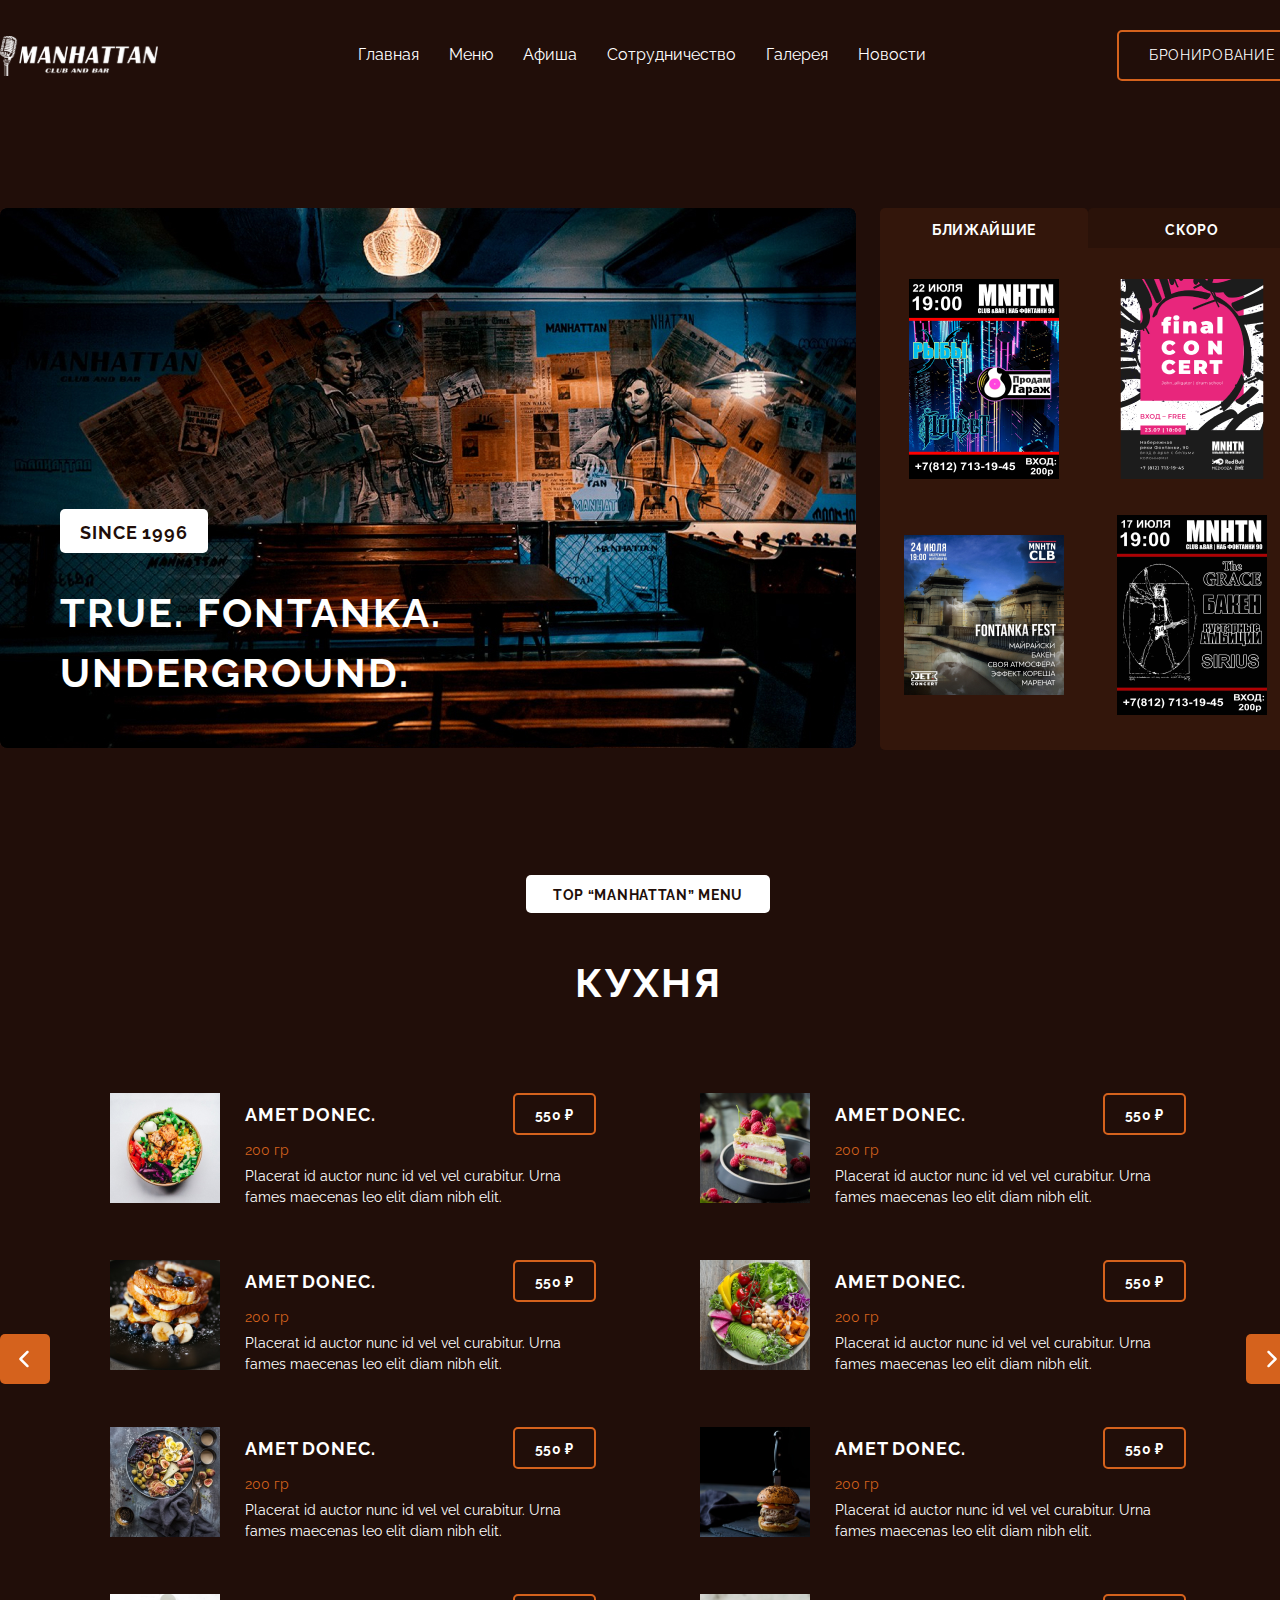
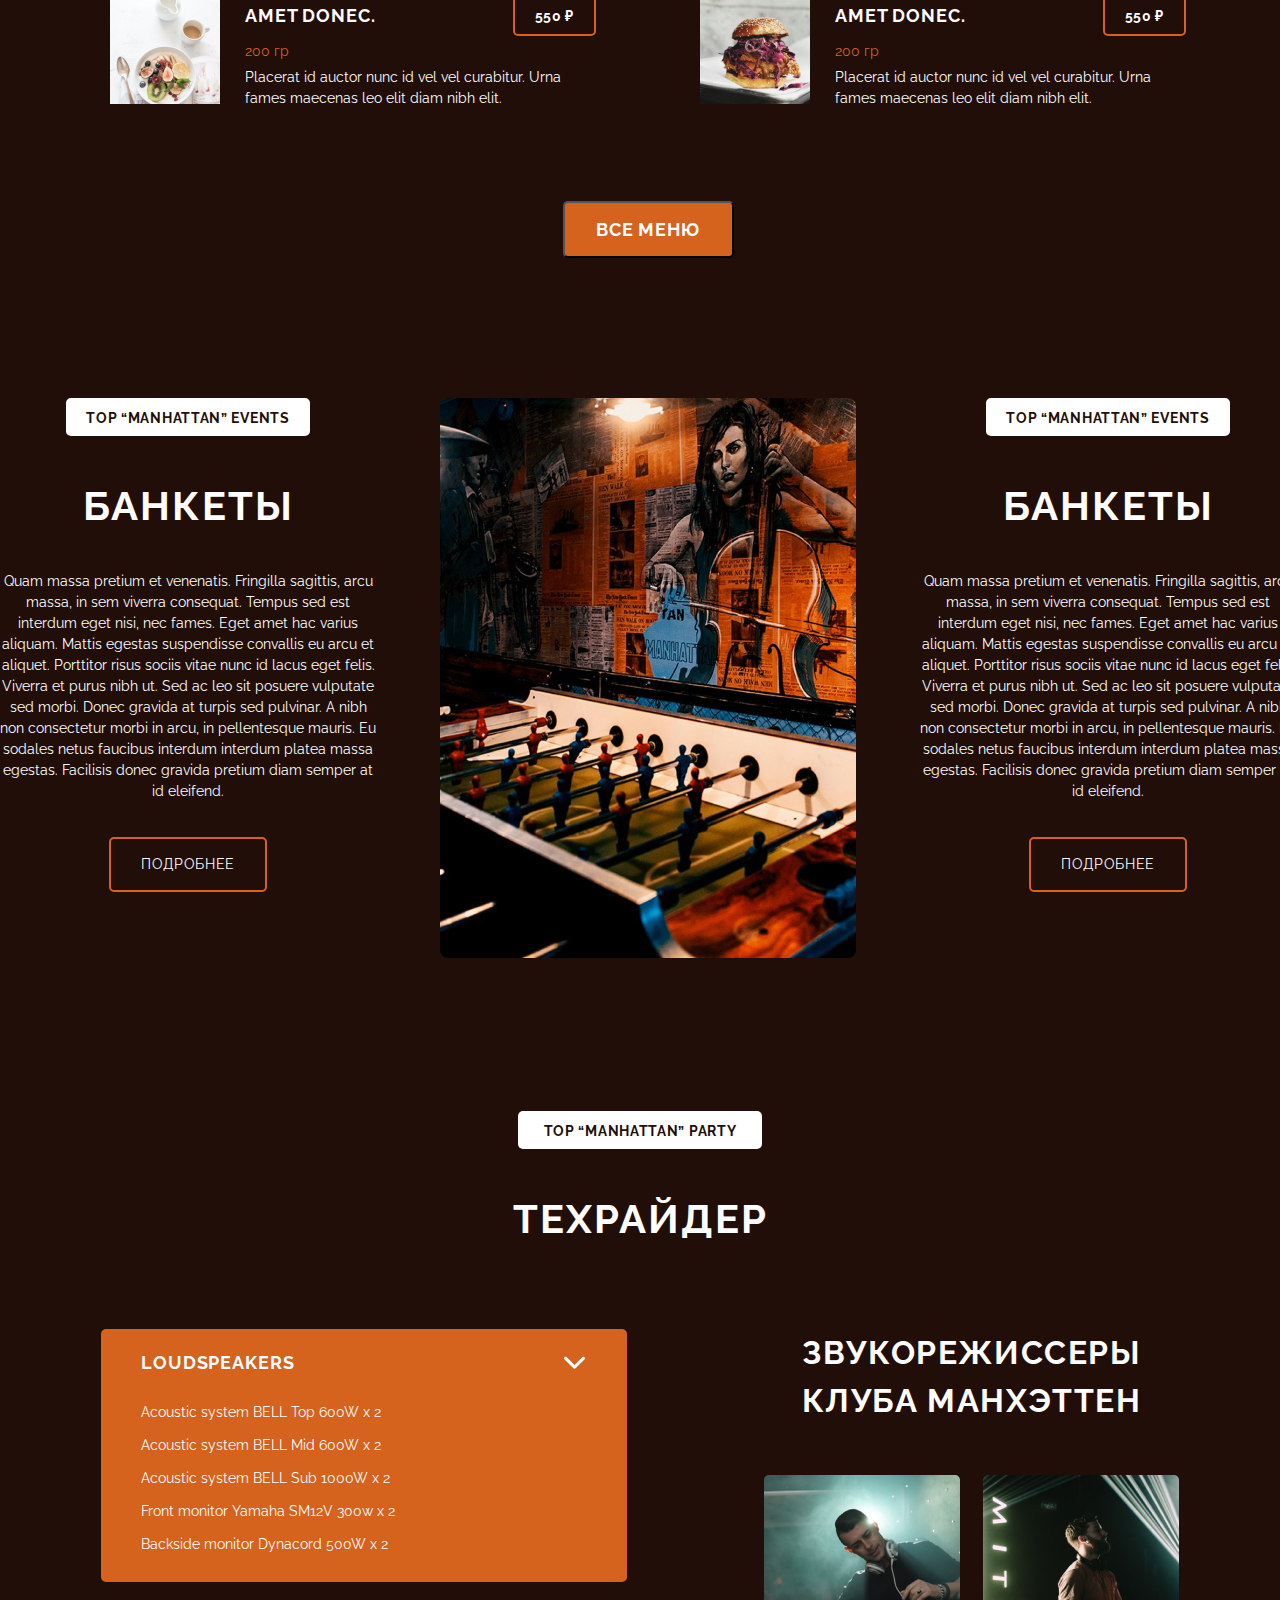
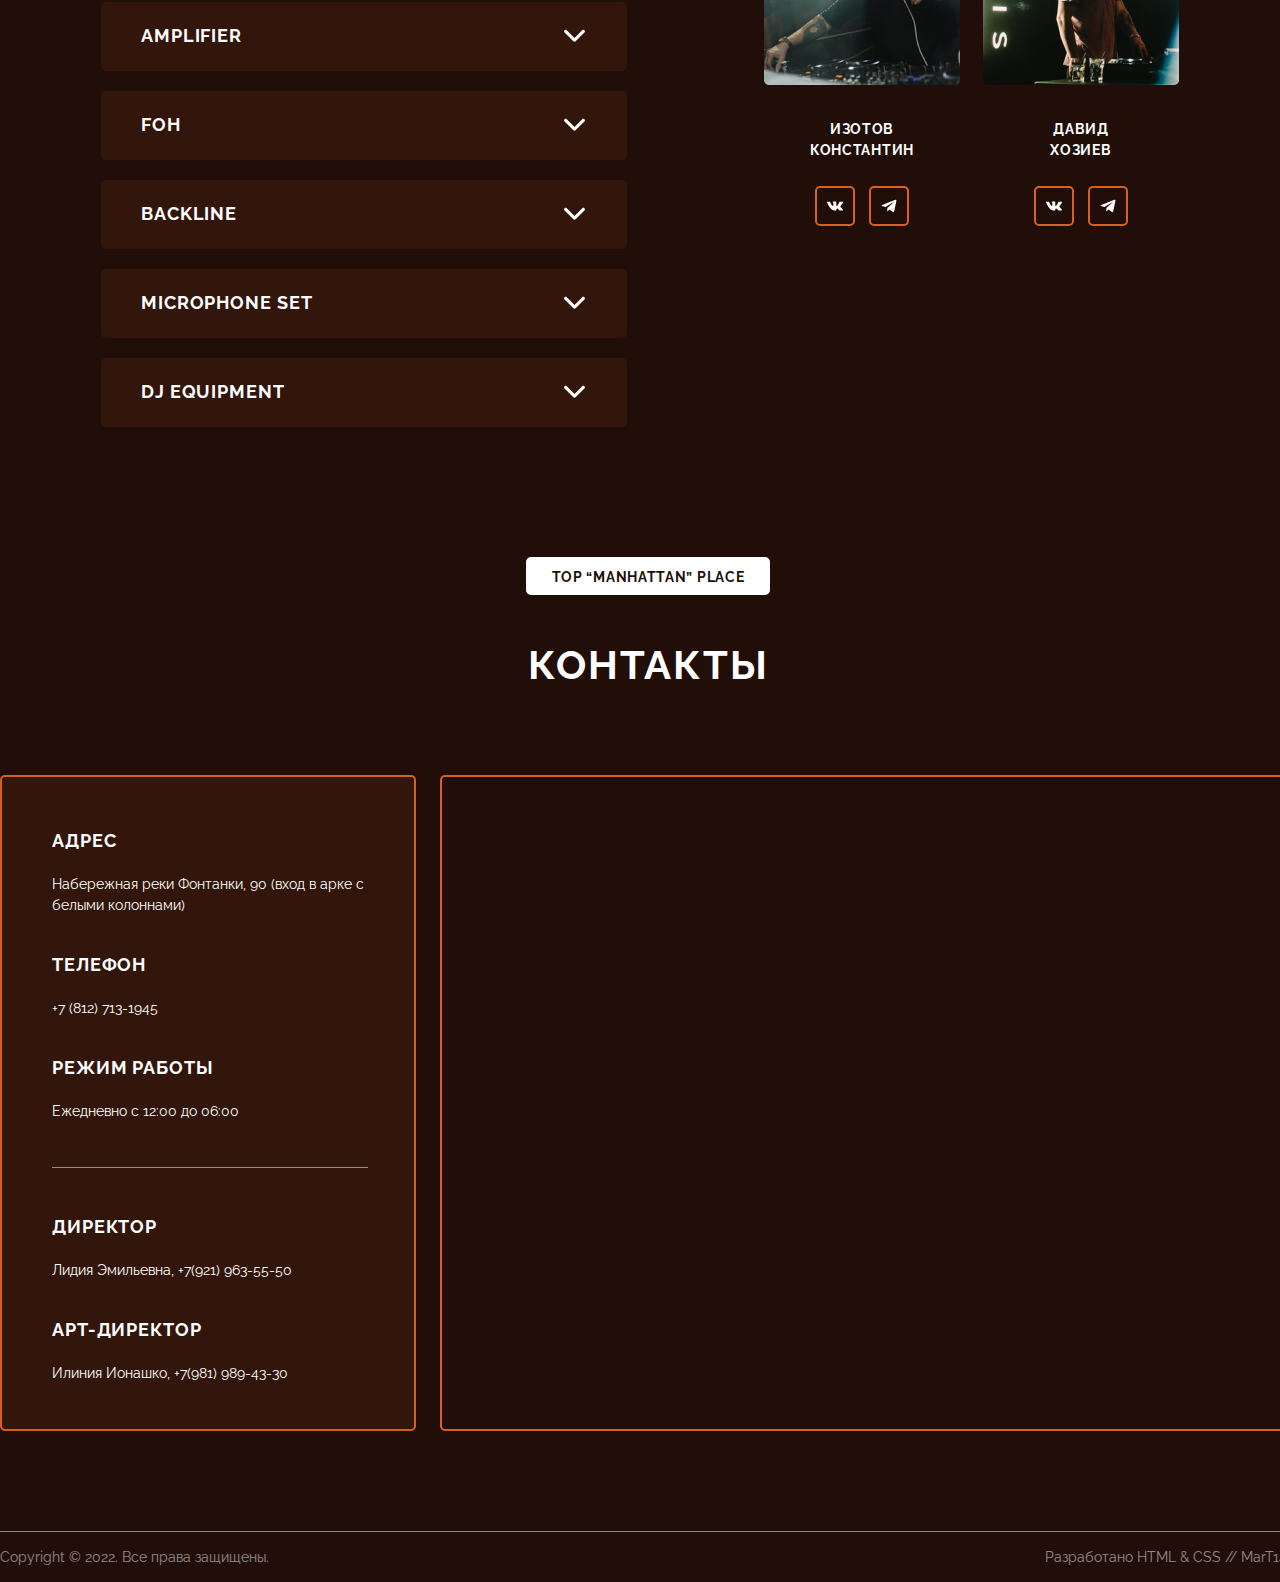
<file: index.html>
<!DOCTYPE html>
<html lang="en">

<head>
    <meta charset="UTF-8">
    <meta name="viewport" content="width=device-width, initial-scale=1.0">
    <title>“Manhattan”</title>
    <link rel="stylesheet" href="./Styles/style.css">
    <link rel="preconnect" href="https://fonts.googleapis.com">
    <link rel="preconnect" href="https://fonts.gstatic.com" crossorigin>
    <link
        href="https://fonts.googleapis.com/css2?family=Montserrat:wght@500;600&family=Poppins:wght@300;400;500;700&family=Raleway:wght@500;600;700&display=swap"
        rel="stylesheet">
</head>

<body>
    <header>
        <div class="header-container anim">
            <a href="index.html" onclick="location.href='./index.html'">
                <div class="logo" style="cursor: pointer;">
                    <img src="./Imges/Logo.svg">
                </div>
            </a>


            <div class="nav-menu">
                <div class="menu-btn" style="cursor: pointer;" id="nav-menu-btn">
                    <a href="index.html" onclick="location.href='./index.html'">
                        <p>
                            Главная
                        </p>
                    </a>
                </div>
                <div class="menu-btn" style="cursor: pointer;" id="nav-menu-btn">
                    <a href="#dash-ur">
                        <p>
                            Меню
                        </p>
                    </a>
                </div>
                <div class="menu-btn" style="cursor: pointer;" id="nav-menu-btn">
                    <a href="./Pages/poster.html">
                        <p>
                            Афиша
                        </p>
                    </a>
                </div>
                <div class="menu-btn" style="cursor: pointer;" id="nav-menu-btn">
                    <a href="./Pages/coop.html">
                        <p>
                            Сотрудничество
                        </p>
                    </a>
                </div>
                <div class="menu-btn" style="cursor: pointer;" id="nav-menu-btn">
                    <a href="#">
                        <p>
                            Галерея
                        </p>
                    </a>
                </div>
                <div class="menu-btn" style="cursor: pointer;" id="nav-menu-btn">
                    <a href="#">
                        <p>
                            Новости
                        </p>
                    </a>
                </div>
            </div>

            <div class="reg-btn" id="reg-btn">
                <a href="#">
                    <button style="cursor: pointer;">
                        бронирование
                    </button>
                </a>

            </div>
        </div>
    </header>


    <main>
        <div class="first-section">
            <div class="left-block">
                <div class="top-name anim">
                    <p>
                        Since 1996
                    </p>
                </div>
                <div class="under-name anim">
                    <p>
                        True. Fontanka. Underground.
                    </p>
                </div>
            </div>

            <div class="announcements-block">

                <div class="top-container">
                    <div class="left-soon">
                        <p>
                            Ближайшие
                        </p>
                    </div>
                    <div class="right-soon">
                        <p>
                            скоро
                        </p>
                    </div>
                </div>


                <div class="banner-blocks">
                    <div id="bacnner" style="cursor: pointer;">
                        <img src="./Banners/MNHTN.png" class="anim">
                    </div>

                    <div id="bacnner anim" style="cursor: pointer;">
                        <img src="./Banners/Fest.png" class="anim">
                    </div>

                    <div id="bacnner anim" style="cursor: pointer;">
                        <img src="./Banners/FinalCon.png" class="anim">
                    </div>

                    <div id="bacnner anim" style="cursor: pointer;">
                        <img src="./Banners/MNHTN2.png" class="anim">
                    </div>
                </div>
            </div>
        </div>

        <div class="kitchen">
            <div class="headling">
                <div class="top-kitchen-name">
                    <p>
                        Top “Manhattan” menu
                    </p>
                </div>

                <div class="kitchen-naem">
                    <p>
                        Кухня
                    </p>
                </div>
            </div>


            <div class="dash-and-arrows" id="dash-ur">
                <div class="dash-control-left" style="cursor: pointer;" id="dash-panel-left">
                    <div class="page-sloder-left" id="arrow-left">
                        <img src="./Imges/left-arrow.svg" alt="">
                    </div>
                </div>

                <div class="dash-container">
                    <div class="dash">
                        <div class="left-dash-img">
                            <img src="./Imges/Dash-img/1.jpg">
                        </div>

                        <div class="dash-info-block">
                            <div class="dash-naem-price">
                                <div class="dash-name">
                                    <p>
                                        Amet donec.
                                    </p>
                                </div>

                                <div class="dash-price">
                                    <p>
                                        550 ₽
                                    </p>
                                </div>
                            </div>

                            <div class="dash-gramms-info">
                                <p>
                                    200 гр
                                </p>
                            </div>

                            <div class="dash-mini-info">
                                <p>
                                    Placerat id auctor nunc id vel vel curabitur. Urna fames maecenas leo elit diam nibh
                                    elit.
                                </p>
                            </div>
                        </div>
                    </div>

                    <div class="dash">
                        <div class="left-dash-img">
                            <img src="./Imges/Dash-img/2.png">
                        </div>

                        <div class="dash-info-block">
                            <div class="dash-naem-price">
                                <div class="dash-name">
                                    <p>
                                        Amet donec.
                                    </p>
                                </div>

                                <div class="dash-price">
                                    <p>
                                        550 ₽
                                    </p>
                                </div>
                            </div>

                            <div class="dash-gramms-info">
                                <p>
                                    200 гр
                                </p>
                            </div>

                            <div class="dash-mini-info">
                                <p>
                                    Placerat id auctor nunc id vel vel curabitur. Urna fames maecenas leo elit diam nibh
                                    elit.
                                </p>
                            </div>
                        </div>
                    </div>

                    <div class="dash">
                        <div class="left-dash-img">
                            <img src="./Imges/Dash-img/3.png">
                        </div>

                        <div class="dash-info-block">
                            <div class="dash-naem-price">
                                <div class="dash-name">
                                    <p>
                                        Amet donec.
                                    </p>
                                </div>

                                <div class="dash-price">
                                    <p>
                                        550 ₽
                                    </p>
                                </div>
                            </div>

                            <div class="dash-gramms-info">
                                <p>
                                    200 гр
                                </p>
                            </div>

                            <div class="dash-mini-info">
                                <p>
                                    Placerat id auctor nunc id vel vel curabitur. Urna fames maecenas leo elit diam nibh
                                    elit.
                                </p>
                            </div>
                        </div>
                    </div>

                    <div class="dash">
                        <div class="left-dash-img">
                            <img src="./Imges/Dash-img/4.png">
                        </div>

                        <div class="dash-info-block">
                            <div class="dash-naem-price">
                                <div class="dash-name">
                                    <p>
                                        Amet donec.
                                    </p>
                                </div>

                                <div class="dash-price">
                                    <p>
                                        550 ₽
                                    </p>
                                </div>
                            </div>

                            <div class="dash-gramms-info">
                                <p>
                                    200 гр
                                </p>
                            </div>

                            <div class="dash-mini-info">
                                <p>
                                    Placerat id auctor nunc id vel vel curabitur. Urna fames maecenas leo elit diam nibh
                                    elit.
                                </p>
                            </div>
                        </div>
                    </div>

                    <div class="dash">
                        <div class="left-dash-img">
                            <img src="./Imges/Dash-img/5.png">
                        </div>

                        <div class="dash-info-block">
                            <div class="dash-naem-price">
                                <div class="dash-name">
                                    <p>
                                        Amet donec.
                                    </p>
                                </div>

                                <div class="dash-price">
                                    <p>
                                        550 ₽
                                    </p>
                                </div>
                            </div>

                            <div class="dash-gramms-info">
                                <p>
                                    200 гр
                                </p>
                            </div>

                            <div class="dash-mini-info">
                                <p>
                                    Placerat id auctor nunc id vel vel curabitur. Urna fames maecenas leo elit diam nibh
                                    elit.
                                </p>
                            </div>
                        </div>
                    </div>

                    <div class="dash">
                        <div class="left-dash-img">
                            <img src="./Imges/Dash-img/6.png">
                        </div>

                        <div class="dash-info-block">
                            <div class="dash-naem-price">
                                <div class="dash-name">
                                    <p>
                                        Amet donec.
                                    </p>
                                </div>

                                <div class="dash-price">
                                    <p>
                                        550 ₽
                                    </p>
                                </div>
                            </div>

                            <div class="dash-gramms-info">
                                <p>
                                    200 гр
                                </p>
                            </div>

                            <div class="dash-mini-info">
                                <p>
                                    Placerat id auctor nunc id vel vel curabitur. Urna fames maecenas leo elit diam nibh
                                    elit.
                                </p>
                            </div>
                        </div>
                    </div>

                    <div class="dash">
                        <div class="left-dash-img">
                            <img src="./Imges/Dash-img/7.png">
                        </div>

                        <div class="dash-info-block">
                            <div class="dash-naem-price">
                                <div class="dash-name">
                                    <p>
                                        Amet donec.
                                    </p>
                                </div>

                                <div class="dash-price">
                                    <p>
                                        550 ₽
                                    </p>
                                </div>
                            </div>

                            <div class="dash-gramms-info">
                                <p>
                                    200 гр
                                </p>
                            </div>

                            <div class="dash-mini-info">
                                <p>
                                    Placerat id auctor nunc id vel vel curabitur. Urna fames maecenas leo elit diam nibh
                                    elit.
                                </p>
                            </div>
                        </div>
                    </div>

                    <div class="dash">
                        <div class="left-dash-img">
                            <img src="./Imges/Dash-img/8.png">
                        </div>

                        <div class="dash-info-block">
                            <div class="dash-naem-price">
                                <div class="dash-name">
                                    <p>
                                        Amet donec.
                                    </p>
                                </div>

                                <div class="dash-price">
                                    <p>
                                        550 ₽
                                    </p>
                                </div>
                            </div>

                            <div class="dash-gramms-info">
                                <p>
                                    200 гр
                                </p>
                            </div>

                            <div class="dash-mini-info">
                                <p>
                                    Placerat id auctor nunc id vel vel curabitur. Urna fames maecenas leo elit diam nibh
                                    elit.
                                </p>
                            </div>
                        </div>
                    </div>
                </div>

                <div class="dash-control-right" style="cursor: pointer;" id="dash-panel-right">
                    <div class="page-sloder-right" id="arrow-right">
                        <img src="./Imges/right-arrow.svg" alt="">
                    </div>
                </div>
            </div>



            <div class="buttom-btn">
                <button id="but-btn" class="btn" style="cursor: pointer;">
                    все меню
                </button>
            </div>
        </div>

        <div class="events-and-tourists">
            <div class="event-container">
                <div class="left-info-panel">
                    <div class="top-block-naem">
                        <p>
                            Top “Manhattan” events
                        </p>
                    </div>

                    <div class="info-panel-naem">
                        <p>
                            Банкеты
                        </p>
                    </div>

                    <div class="info-panel-discription">
                        <p>
                            Quam massa pretium et venenatis. Fringilla sagittis, arcu massa, in sem viverra consequat.
                            Tempus sed est interdum eget nisi, nec fames. Eget amet hac varius aliquam. Mattis egestas
                            suspendisse convallis eu arcu et aliquet.
                            Porttitor risus sociis vitae nunc id lacus eget felis. Viverra et purus nibh ut. Sed ac leo
                            sit
                            posuere vulputate sed morbi. Donec gravida at turpis sed pulvinar. A nibh non consectetur
                            morbi
                            in arcu, in pellentesque mauris.
                            Eu sodales netus faucibus interdum interdum platea massa egestas. Facilisis donec gravida
                            pretium diam semper at id eleifend.
                        </p>
                    </div>

                    <div class="bottom-btn">
                        <button id="more-btn" style="cursor: pointer;">
                            Подробнее
                        </button>
                    </div>
                </div>
            </div>

            <div class="middle-img">
                <img src="./Imges/events-img.jpg" alt="">
            </div>

            <div class="event-container">
                <div class="left-info-panel">
                    <div class="top-block-naem">
                        <p>
                            Top “Manhattan” events
                        </p>
                    </div>

                    <div class="info-panel-naem">
                        <p>
                            Банкеты
                        </p>
                    </div>

                    <div class="info-panel-discription">
                        <p>
                            Quam massa pretium et venenatis. Fringilla sagittis, arcu massa, in sem viverra consequat.
                            Tempus sed est interdum eget nisi, nec fames. Eget amet hac varius aliquam. Mattis egestas
                            suspendisse convallis eu arcu et aliquet.
                            Porttitor risus sociis vitae nunc id lacus eget felis. Viverra et purus nibh ut. Sed ac leo
                            sit
                            posuere vulputate sed morbi. Donec gravida at turpis sed pulvinar. A nibh non consectetur
                            morbi
                            in arcu, in pellentesque mauris.
                            Eu sodales netus faucibus interdum interdum platea massa egestas. Facilisis donec gravida
                            pretium diam semper at id eleifend.
                        </p>
                    </div>

                    <div class="bottom-btn">
                        <button id="more-btn" style="cursor: pointer;">
                            Подробнее
                        </button>
                    </div>
                </div>
            </div>
        </div>

        <div class="rider">
            <div class="heading">
                <div class="lead">
                    <p>
                        Top “Manhattan” party
                    </p>
                </div>

                <div class="buttom-name-deadling">
                    <p>
                        Техрайдер
                    </p>
                </div>
            </div>


            <div class="bottom-container">
                <div class="left-container">
                    <div class="top-section">
                        <div class="top-section-container">
                            <div class="top-section-menu">
                                <div class="top-section-menu-name">
                                    <p>
                                        Loudspeakers
                                    </p>
                                </div>

                                <div class="top-section-menu-arrow">
                                    <svg xmlns="http://www.w3.org/2000/svg" width="25" height="25" viewBox="0 0 25 25"
                                        fill="none">
                                        <path
                                            d="M2.55611 8.27045C2.84912 7.97753 3.24648 7.81297 3.6608 7.81297C4.07512 7.81297 4.47247 7.97753 4.76549 8.27045L12.4999 16.0048L20.2342 8.27045C20.5289 7.98583 20.9236 7.82834 21.3333 7.8319C21.743 7.83546 22.1349 7.99978 22.4246 8.28948C22.7143 8.57918 22.8786 8.97108 22.8822 9.38076C22.8857 9.79044 22.7282 10.1851 22.4436 10.4798L13.6045 19.3189C13.3115 19.6118 12.9142 19.7764 12.4999 19.7764C12.0855 19.7764 11.6882 19.6118 11.3952 19.3189L2.55611 10.4798C2.26319 10.1868 2.09863 9.78946 2.09863 9.37514C2.09863 8.96082 2.26319 8.56346 2.55611 8.27045Z"
                                            fill="white" />
                                    </svg>
                                </div>
                            </div>

                            <div class="section-menu-discription">
                                <p>
                                    Acoustic system BELL Top 600W x 2 <br>
                                    Acoustic system BELL Mid 600W x 2 <br>
                                    Acoustic system BELL Sub 1000W x 2 <br>
                                    Front monitor Yamaha SM12V 300w x 2 <br>
                                    Backside monitor Dynacord 500W x 2 <br>
                                </p>
                            </div>
                        </div>
                    </div>

                    <div class="tabs" style="cursor: pointer;">
                        <div class="tabs-naem">
                            <p>
                                Amplifier
                            </p>
                        </div>

                        <div class="tabs-arrow">
                            <svg xmlns="http://www.w3.org/2000/svg" width="25" height="25" viewBox="0 0 25 25"
                                fill="none">
                                <path
                                    d="M2.55611 8.27045C2.84912 7.97753 3.24648 7.81297 3.6608 7.81297C4.07512 7.81297 4.47247 7.97753 4.76549 8.27045L12.4999 16.0048L20.2342 8.27045C20.5289 7.98583 20.9236 7.82834 21.3333 7.8319C21.743 7.83546 22.1349 7.99978 22.4246 8.28948C22.7143 8.57918 22.8786 8.97108 22.8822 9.38076C22.8857 9.79044 22.7282 10.1851 22.4436 10.4798L13.6045 19.3189C13.3115 19.6118 12.9142 19.7764 12.4999 19.7764C12.0855 19.7764 11.6882 19.6118 11.3952 19.3189L2.55611 10.4798C2.26319 10.1868 2.09863 9.78946 2.09863 9.37514C2.09863 8.96082 2.26319 8.56346 2.55611 8.27045Z"
                                    fill="white" />
                            </svg>
                        </div>
                    </div>

                    <div class="tabs" style="cursor: pointer;">
                        <div class="tabs-naem">
                            <p>
                                FOH
                            </p>
                        </div>

                        <div class="tabs-arrow">
                            <svg xmlns="http://www.w3.org/2000/svg" width="25" height="25" viewBox="0 0 25 25"
                                fill="none">
                                <path
                                    d="M2.55611 8.27045C2.84912 7.97753 3.24648 7.81297 3.6608 7.81297C4.07512 7.81297 4.47247 7.97753 4.76549 8.27045L12.4999 16.0048L20.2342 8.27045C20.5289 7.98583 20.9236 7.82834 21.3333 7.8319C21.743 7.83546 22.1349 7.99978 22.4246 8.28948C22.7143 8.57918 22.8786 8.97108 22.8822 9.38076C22.8857 9.79044 22.7282 10.1851 22.4436 10.4798L13.6045 19.3189C13.3115 19.6118 12.9142 19.7764 12.4999 19.7764C12.0855 19.7764 11.6882 19.6118 11.3952 19.3189L2.55611 10.4798C2.26319 10.1868 2.09863 9.78946 2.09863 9.37514C2.09863 8.96082 2.26319 8.56346 2.55611 8.27045Z"
                                    fill="white" />
                            </svg>
                        </div>
                    </div>

                    <div class="tabs" style="cursor: pointer;">
                        <div class="tabs-naem">
                            <p>
                                Backline
                            </p>
                        </div>

                        <div class="tabs-arrow">
                            <svg xmlns="http://www.w3.org/2000/svg" width="25" height="25" viewBox="0 0 25 25"
                                fill="none">
                                <path
                                    d="M2.55611 8.27045C2.84912 7.97753 3.24648 7.81297 3.6608 7.81297C4.07512 7.81297 4.47247 7.97753 4.76549 8.27045L12.4999 16.0048L20.2342 8.27045C20.5289 7.98583 20.9236 7.82834 21.3333 7.8319C21.743 7.83546 22.1349 7.99978 22.4246 8.28948C22.7143 8.57918 22.8786 8.97108 22.8822 9.38076C22.8857 9.79044 22.7282 10.1851 22.4436 10.4798L13.6045 19.3189C13.3115 19.6118 12.9142 19.7764 12.4999 19.7764C12.0855 19.7764 11.6882 19.6118 11.3952 19.3189L2.55611 10.4798C2.26319 10.1868 2.09863 9.78946 2.09863 9.37514C2.09863 8.96082 2.26319 8.56346 2.55611 8.27045Z"
                                    fill="white" />
                            </svg>
                        </div>
                    </div>

                    <div class="tabs" style="cursor: pointer;">
                        <div class="tabs-naem">
                            <p>
                                Microphone set
                            </p>
                        </div>

                        <div class="tabs-arrow">
                            <svg xmlns="http://www.w3.org/2000/svg" width="25" height="25" viewBox="0 0 25 25"
                                fill="none">
                                <path
                                    d="M2.55611 8.27045C2.84912 7.97753 3.24648 7.81297 3.6608 7.81297C4.07512 7.81297 4.47247 7.97753 4.76549 8.27045L12.4999 16.0048L20.2342 8.27045C20.5289 7.98583 20.9236 7.82834 21.3333 7.8319C21.743 7.83546 22.1349 7.99978 22.4246 8.28948C22.7143 8.57918 22.8786 8.97108 22.8822 9.38076C22.8857 9.79044 22.7282 10.1851 22.4436 10.4798L13.6045 19.3189C13.3115 19.6118 12.9142 19.7764 12.4999 19.7764C12.0855 19.7764 11.6882 19.6118 11.3952 19.3189L2.55611 10.4798C2.26319 10.1868 2.09863 9.78946 2.09863 9.37514C2.09863 8.96082 2.26319 8.56346 2.55611 8.27045Z"
                                    fill="white" />
                            </svg>
                        </div>
                    </div>

                    <div class="tabs" style="cursor: pointer;">
                        <div class="tabs-naem">
                            <p>
                                DJ equipment
                            </p>
                        </div>

                        <div class="tabs-arrow">
                            <svg xmlns="http://www.w3.org/2000/svg" width="25" height="25" viewBox="0 0 25 25"
                                fill="none">
                                <path
                                    d="M2.55611 8.27045C2.84912 7.97753 3.24648 7.81297 3.6608 7.81297C4.07512 7.81297 4.47247 7.97753 4.76549 8.27045L12.4999 16.0048L20.2342 8.27045C20.5289 7.98583 20.9236 7.82834 21.3333 7.8319C21.743 7.83546 22.1349 7.99978 22.4246 8.28948C22.7143 8.57918 22.8786 8.97108 22.8822 9.38076C22.8857 9.79044 22.7282 10.1851 22.4436 10.4798L13.6045 19.3189C13.3115 19.6118 12.9142 19.7764 12.4999 19.7764C12.0855 19.7764 11.6882 19.6118 11.3952 19.3189L2.55611 10.4798C2.26319 10.1868 2.09863 9.78946 2.09863 9.37514C2.09863 8.96082 2.26319 8.56346 2.55611 8.27045Z"
                                    fill="white" />
                            </svg>
                        </div>
                    </div>
                </div>

                <div class="right-container">
                    <div class="top-name-cont">
                        <p>
                            Звукорежиссеры клуба МАНХЭТТЕН
                        </p>
                    </div>

                    <div class="two-containers">
                        <div class="block">
                            <div class="block-im">
                                <img src="./Imges/LF.png">
                            </div>

                            <div class="block-im-name">
                                <p>
                                    Изотов <br>Константин
                                </p>
                            </div>

                            <div class="block-im-soc-container">
                                <div class="vk-cont" style="cursor: pointer;">
                                    <svg xmlns="http://www.w3.org/2000/svg" width="20" height="12" viewBox="0 0 20 12"
                                        fill="none">
                                        <path fill-rule="evenodd" clip-rule="evenodd"
                                            d="M17.8021 8.2982C17.8021 8.2982 19.4191 9.8952 19.8191 10.6342C19.8269 10.6449 19.8329 10.6567 19.8371 10.6692C20.0001 10.9422 20.0401 11.1562 19.9601 11.3142C19.8251 11.5752 19.3681 11.7062 19.2131 11.7172H16.3551C16.1561 11.7172 15.7421 11.6652 15.2381 11.3172C14.8531 11.0482 14.4701 10.6052 14.0991 10.1722C13.5451 9.5292 13.0661 8.9712 12.5811 8.9712C12.5198 8.97107 12.459 8.98121 12.4011 9.0012C12.0341 9.1172 11.5681 9.6402 11.5681 11.0332C11.5681 11.4692 11.2241 11.7172 10.9831 11.7172H9.67409C9.22809 11.7172 6.90609 11.5612 4.84709 9.3902C2.32409 6.7322 0.05809 1.4002 0.03609 1.3532C-0.10491 1.0082 0.19109 0.820203 0.51109 0.820203H3.39709C3.78409 0.820203 3.91009 1.0542 3.99809 1.2642C4.10009 1.5052 4.47809 2.4692 5.09809 3.5522C6.10209 5.3142 6.71909 6.0312 7.21209 6.0312C7.30471 6.03148 7.39577 6.00733 7.47609 5.9612C8.12009 5.6072 8.00009 3.3072 7.97009 2.8332C7.97009 2.7412 7.96909 1.8062 7.63909 1.3542C7.40309 1.0302 7.00109 0.904203 6.75809 0.858203C6.82309 0.764203 6.96109 0.620203 7.13809 0.535203C7.57909 0.315203 8.37609 0.283203 9.16709 0.283203H9.60609C10.4641 0.295203 10.6861 0.350203 10.9981 0.429203C11.6261 0.579203 11.6381 0.986203 11.5831 2.3722C11.5671 2.7682 11.5501 3.2142 11.5501 3.7392C11.5501 3.8512 11.5451 3.9762 11.5451 4.1032C11.5261 4.8142 11.5011 5.6152 12.0031 5.9442C12.0682 5.98476 12.1434 6.00624 12.2201 6.0062C12.3941 6.0062 12.9151 6.0062 14.3281 3.5812C14.9481 2.5102 15.4281 1.2472 15.4611 1.1522C15.4891 1.0992 15.5731 0.950203 15.6751 0.890203C15.7476 0.851598 15.8289 0.832314 15.9111 0.834203H19.3061C19.6761 0.834203 19.9271 0.890203 19.9761 1.0302C20.0581 1.2572 19.9601 1.9502 18.4101 4.0462C18.1491 4.3952 17.9201 4.6972 17.7191 4.9612C16.3141 6.8052 16.3141 6.8982 17.8021 8.2982Z"
                                            fill="white" />
                                    </svg>
                                </div>

                                <div class="tg-cont" style="cursor: pointer;">
                                    <svg xmlns="http://www.w3.org/2000/svg" width="18" height="14" viewBox="0 0 18 14"
                                        fill="none">
                                        <path
                                            d="M16.2208 0.0973501L1.44583 5.79485C0.437498 6.19985 0.443331 6.76235 1.26083 7.01318L5.05416 8.19652L13.8308 2.65902C14.2458 2.40652 14.625 2.54235 14.3133 2.81902L7.2025 9.23652H7.20083L7.2025 9.23735L6.94083 13.1474C7.32416 13.1474 7.49333 12.9715 7.70833 12.764L9.55083 10.9724L13.3833 13.8032C14.09 14.1923 14.5975 13.9923 14.7733 13.149L17.2892 1.29235C17.5467 0.25985 16.895 -0.20765 16.2208 0.0973501Z"
                                            fill="white" />
                                    </svg>
                                </div>
                            </div>
                        </div>

                        <div class="block">
                            <div class="block-im">
                                <img src="./Imges/RF.png">
                            </div>

                            <div class="block-im-name">
                                <p>
                                    Давид <br>Хозиев
                                </p>
                            </div>

                            <div class="block-im-soc-container">
                                <div class="vk-cont" style="cursor: pointer;">
                                    <svg xmlns="http://www.w3.org/2000/svg" width="20" height="12" viewBox="0 0 20 12"
                                        fill="none">
                                        <path fill-rule="evenodd" clip-rule="evenodd"
                                            d="M17.8021 8.2982C17.8021 8.2982 19.4191 9.8952 19.8191 10.6342C19.8269 10.6449 19.8329 10.6567 19.8371 10.6692C20.0001 10.9422 20.0401 11.1562 19.9601 11.3142C19.8251 11.5752 19.3681 11.7062 19.2131 11.7172H16.3551C16.1561 11.7172 15.7421 11.6652 15.2381 11.3172C14.8531 11.0482 14.4701 10.6052 14.0991 10.1722C13.5451 9.5292 13.0661 8.9712 12.5811 8.9712C12.5198 8.97107 12.459 8.98121 12.4011 9.0012C12.0341 9.1172 11.5681 9.6402 11.5681 11.0332C11.5681 11.4692 11.2241 11.7172 10.9831 11.7172H9.67409C9.22809 11.7172 6.90609 11.5612 4.84709 9.3902C2.32409 6.7322 0.05809 1.4002 0.03609 1.3532C-0.10491 1.0082 0.19109 0.820203 0.51109 0.820203H3.39709C3.78409 0.820203 3.91009 1.0542 3.99809 1.2642C4.10009 1.5052 4.47809 2.4692 5.09809 3.5522C6.10209 5.3142 6.71909 6.0312 7.21209 6.0312C7.30471 6.03148 7.39577 6.00733 7.47609 5.9612C8.12009 5.6072 8.00009 3.3072 7.97009 2.8332C7.97009 2.7412 7.96909 1.8062 7.63909 1.3542C7.40309 1.0302 7.00109 0.904203 6.75809 0.858203C6.82309 0.764203 6.96109 0.620203 7.13809 0.535203C7.57909 0.315203 8.37609 0.283203 9.16709 0.283203H9.60609C10.4641 0.295203 10.6861 0.350203 10.9981 0.429203C11.6261 0.579203 11.6381 0.986203 11.5831 2.3722C11.5671 2.7682 11.5501 3.2142 11.5501 3.7392C11.5501 3.8512 11.5451 3.9762 11.5451 4.1032C11.5261 4.8142 11.5011 5.6152 12.0031 5.9442C12.0682 5.98476 12.1434 6.00624 12.2201 6.0062C12.3941 6.0062 12.9151 6.0062 14.3281 3.5812C14.9481 2.5102 15.4281 1.2472 15.4611 1.1522C15.4891 1.0992 15.5731 0.950203 15.6751 0.890203C15.7476 0.851598 15.8289 0.832314 15.9111 0.834203H19.3061C19.6761 0.834203 19.9271 0.890203 19.9761 1.0302C20.0581 1.2572 19.9601 1.9502 18.4101 4.0462C18.1491 4.3952 17.9201 4.6972 17.7191 4.9612C16.3141 6.8052 16.3141 6.8982 17.8021 8.2982Z"
                                            fill="white" />
                                    </svg>
                                </div>

                                <div class="tg-cont" style="cursor: pointer;">
                                    <svg xmlns="http://www.w3.org/2000/svg" width="18" height="14" viewBox="0 0 18 14"
                                        fill="none">
                                        <path
                                            d="M16.2208 0.0973501L1.44583 5.79485C0.437498 6.19985 0.443331 6.76235 1.26083 7.01318L5.05416 8.19652L13.8308 2.65902C14.2458 2.40652 14.625 2.54235 14.3133 2.81902L7.2025 9.23652H7.20083L7.2025 9.23735L6.94083 13.1474C7.32416 13.1474 7.49333 12.9715 7.70833 12.764L9.55083 10.9724L13.3833 13.8032C14.09 14.1923 14.5975 13.9923 14.7733 13.149L17.2892 1.29235C17.5467 0.25985 16.895 -0.20765 16.2208 0.0973501Z"
                                            fill="white" />
                                    </svg>
                                </div>
                            </div>
                        </div>
                    </div>
                </div>
            </div>
        </div>
    </main>

    <footer>
        <div class="heading">
            <div class="lead">
                <p>
                    Top “Manhattan” place
                </p>
            </div>

            <div class="buttom-name-deadling">
                <p>
                    контакты
                </p>
            </div>
        </div>

        <div class="map-cont">
            <div class="left-cont-menu">
                <div class="cont-menu-container">
                    <div class="menus-containers">
                        <div class="adress-name">
                            <p>
                                Адрес
                            </p>
                        </div>

                        <div class="adress-discrip">
                            <p>
                                Набережная реки Фонтанки, 90 (вход в арке с белыми колоннами)
                            </p>
                        </div>
                    </div>

                    <div class="menus-containers">
                        <div class="adress-name">
                            <p>
                                телефон
                            </p>
                        </div>

                        <div class="adress-discrip">
                            <p>
                                +7 (812) 713-1945
                            </p>
                        </div>
                    </div>

                    <div class="menus-containers" id="last-menus">
                        <div class="adress-name">
                            <p>
                                режим работы
                            </p>
                        </div>

                        <div class="adress-discrip">
                            <p>
                                Ежедневно с 12:00 до 06:00
                            </p>
                        </div>
                    </div>

                    <div class="line-cont">
                        <div class="line"></div>
                    </div>

                    <div class="menus-containers">
                        <div class="adress-name">
                            <p>
                                директор
                            </p>
                        </div>

                        <div class="adress-discrip">
                            <p>
                                Лидия Эмильевна, +7(921) 963-55-50
                            </p>
                        </div>
                    </div>

                    <div class="menus-containers">
                        <div class="adress-name">
                            <p>
                                арт-директор
                            </p>
                        </div>

                        <div class="adress-discrip">
                            <p>
                                Илиния Ионашко, +7(981) 989-43-30
                            </p>
                        </div>
                    </div>
                </div>
            </div>

            <div class="rigth-map-container">
                <iframe class="map-settings"
                    src="https://www.google.com/maps/embed?pb=!1m18!1m12!1m3!1d1999.3920402424505!2d30.327103077070905!3d59.92563666314734!2m3!1f0!2f0!3f0!3m2!1i1024!2i768!4f13.1!3m3!1m2!1s0x469631aa6e3b3193%3A0xe7c54da95407a617!2z0L3QsNCx0LXRgNC10LbQvdCw0Y8g0YDQtdC60Lgg0KTQvtC90YLQsNC90LrQuCwgOTDQujEsINCh0LDQvdC60YIt0J_QtdGC0LXRgNCx0YPRgNCzLCAxOTExODA!5e0!3m2!1sru!2sru!4v1701372517690!5m2!1sru!2sru"
                    width="856px" height="656px" style="border:0;" allowfullscreen="" loading="lazy"
                    referrerpolicy="no-referrer-when-downgrade"></iframe>
            </div>
        </div>

        <div class="fot-block">
            <div class="line-settings"></div>

            <div class="copyright-container">
                <div class="rules">
                    <p>
                        Copyright © 2022. Все права защищены.
                    </p>
                </div>

                <div class="Author">
                    <p>
                        Разработано HTML & CSS // MarT14X
                    </p>
                </div>
            </div>
        </div>
    </footer>

    <script src="./LoadAnim.js"></script>
</body>

</html>
</file>
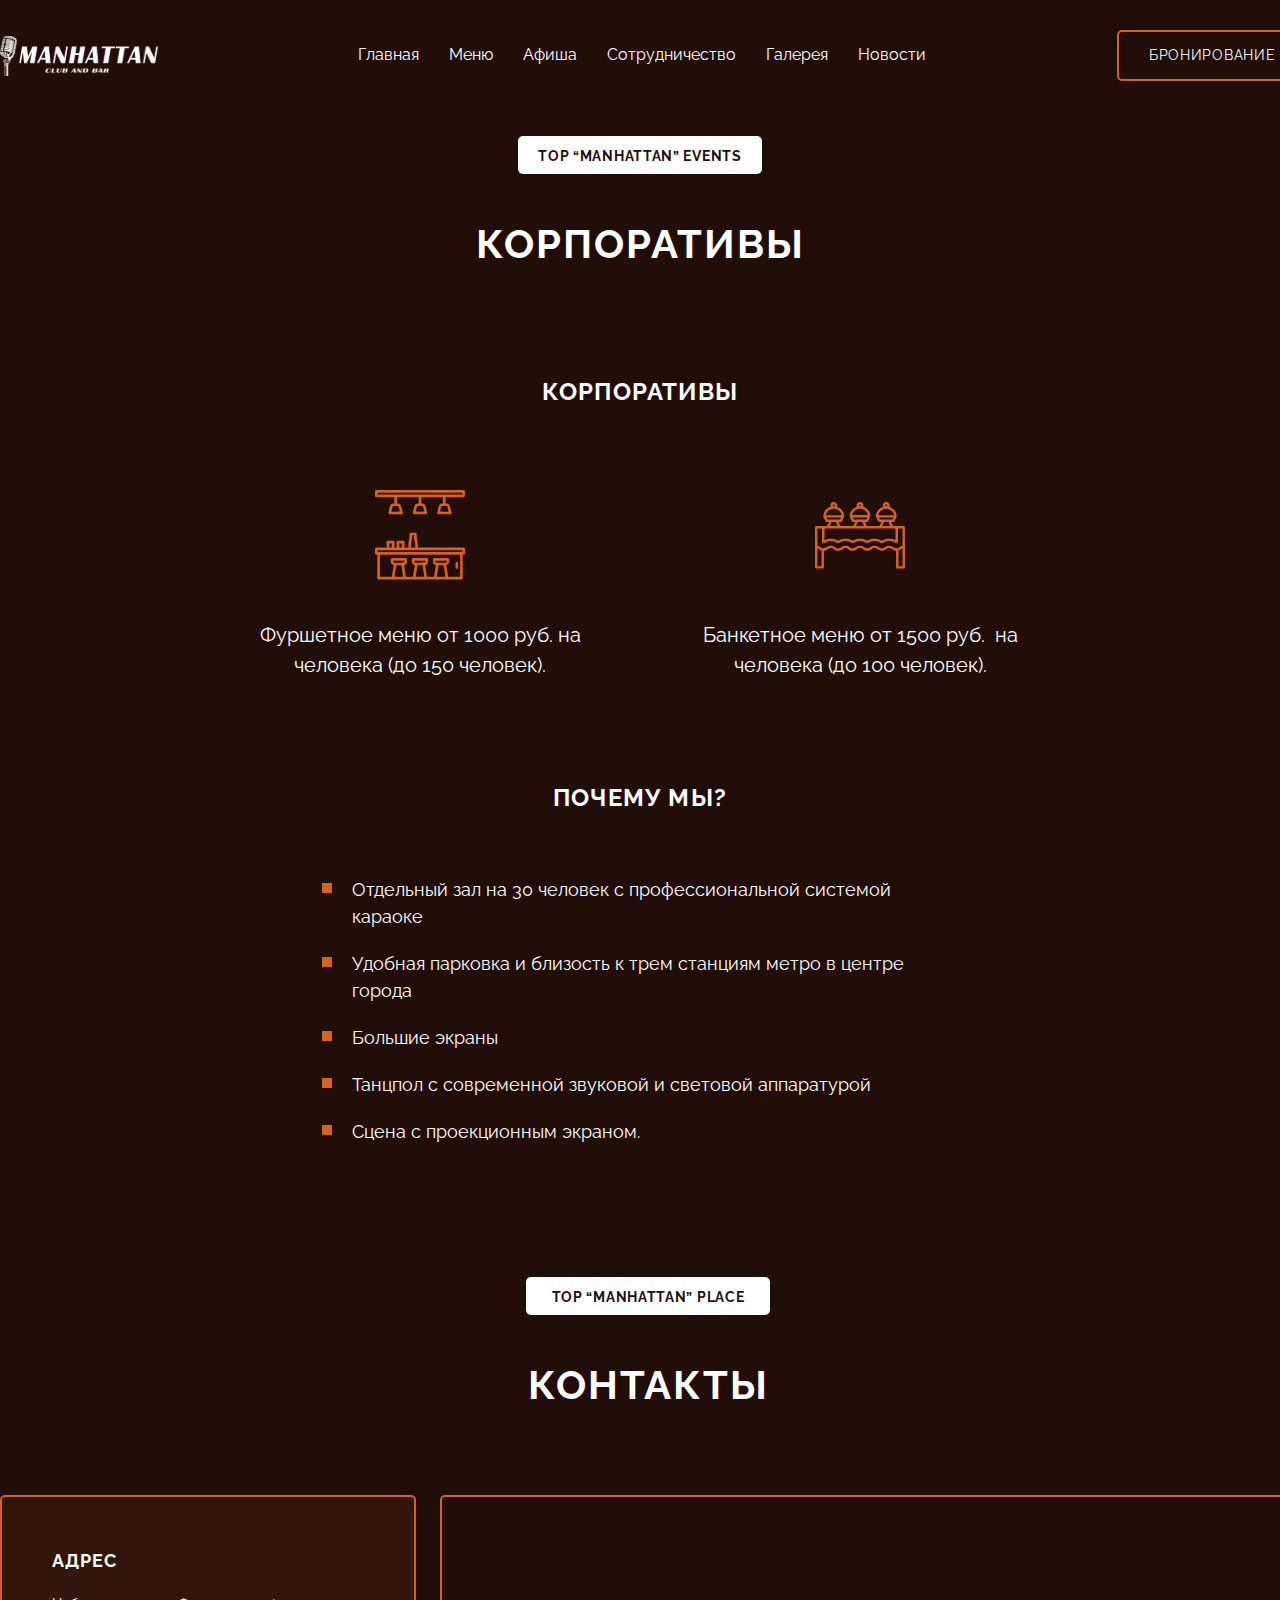
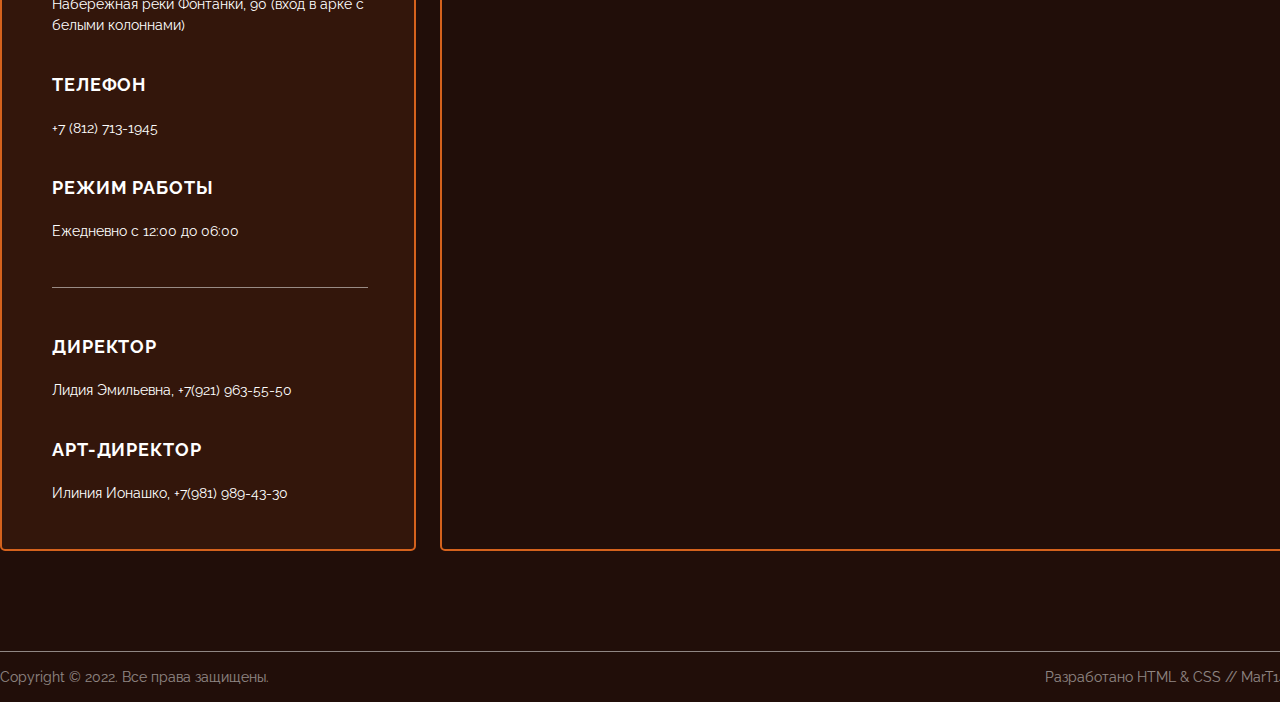
<file: Pages/coop.html>
<!DOCTYPE html>
<html lang="en">

<head>
    <meta charset="UTF-8">
    <meta name="viewport" content="width=device-width, initial-scale=1.0">
    <title>Coop</title>
    <link rel="stylesheet" href="../Styles/coop.css">
    <link rel="preconnect" href="https://fonts.googleapis.com">
    <link rel="preconnect" href="https://fonts.gstatic.com" crossorigin>
    <link
        href="https://fonts.googleapis.com/css2?family=Montserrat:wght@500;600&family=Poppins:wght@300;400;500;700&family=Raleway:wght@500;600;700&display=swap"
        rel="stylesheet">
</head>

<body>
    <header>
        <div class="header-container anim">
            <a href="../index.html" onclick="location.href='.../index.html'">
                <div class="logo" style="cursor: pointer;">
                    <img src="../Imges/Logo.svg">
                </div>
            </a>


            <div class="nav-menu">
                <div class="menu-btn" style="cursor: pointer;" id="nav-menu-btn">
                    <a href="../index.html" onclick="location.href='../index.html'">
                        <p>
                            Главная
                        </p>
                    </a>
                </div>
                <div class="menu-btn" style="cursor: pointer;" id="nav-menu-btn">
                    <a href="#">
                        <p>
                            Меню
                        </p>
                    </a>
                </div>
                <div class="menu-btn" style="cursor: pointer;" id="nav-menu-btn">
                    <a href="./poster.html">
                        <p>
                            Афиша
                        </p>
                    </a>
                </div>
                <div class="menu-btn" style="cursor: pointer;" id="nav-menu-btn">
                    <a href="#">
                        <p>
                            Сотрудничество
                        </p>
                    </a>
                </div>
                <div class="menu-btn" style="cursor: pointer;" id="nav-menu-btn">
                    <a href="#">
                        <p>
                            Галерея
                        </p>
                    </a>
                </div>
                <div class="menu-btn" style="cursor: pointer;" id="nav-menu-btn">
                    <a href="#">
                        <p>
                            Новости
                        </p>
                    </a>
                </div>
            </div>

            <div class="reg-btn" id="reg-btn">
                <a href="#">
                    <button style="cursor: pointer;">
                        бронирование
                    </button>
                </a>

            </div>
        </div>
    </header>

    <main>
        <div class="heading">
            <div class="lead">
                <p>
                    Top “Manhattan” events
                </p>
            </div>

            <div class="buttom-name-deadling">
                <p>
                    корпоративы
                </p>
            </div>
        </div>

        <div class="top-block-naem">
            <p>
                корпоративы
            </p>
        </div>

        <div class="price-list-container">
            <div class="left-blcok">
                <div class="top-sv-im">
                    <svg xmlns="http://www.w3.org/2000/svg" width="90" height="90" viewBox="0 0 90 90" fill="none">
                        <path fill-rule="evenodd" clip-rule="evenodd"
                            d="M0.412785 0.436638C0.0281012 0.843651 0 1.05989 0 3.6116C0 6.22992 0.019177 6.36786 0.439367 6.76015C0.878164 7.16981 0.893165 7.17037 10.1229 7.17037H19.3671V10.2838V13.3973H18.5051C18.0192 13.3973 17.3199 13.5611 16.9022 13.773C15.5711 14.4477 15.2673 15.0693 14.3326 19.029C13.8642 21.013 13.481 22.8467 13.481 23.1041C13.481 23.3615 13.668 23.7453 13.8966 23.9568C14.2975 24.3279 14.5342 24.3415 20.6457 24.3415H26.9793L27.4453 23.8783C27.7016 23.6236 27.9114 23.2947 27.9114 23.1471C27.9114 22.9997 27.5246 21.2345 27.0516 19.2245C26.4748 16.7717 26.0419 15.3446 25.7351 14.884C25.1797 14.05 23.8999 13.3973 22.8197 13.3973H22.0253V10.2838V7.17037H32.8481H43.6709V10.2838V13.3973H42.9053C41.4277 13.3973 40.1662 14.1794 39.6169 15.4361C39.2966 16.1692 37.7848 22.5437 37.7848 23.1614C37.7848 23.3592 37.9827 23.7056 38.2242 23.9313C38.6575 24.3357 38.7551 24.3415 45.0266 24.3415H51.3894L51.8024 23.9049C52.0295 23.6647 52.2152 23.3182 52.2152 23.135C52.2152 22.5367 50.6956 16.1515 50.3831 15.4361C49.8338 14.1794 48.5723 13.3973 47.0947 13.3973H46.3291V10.2838V7.17037H57.1519H67.9747V10.2838V13.3973H67.1803C66.1001 13.3973 64.8203 14.05 64.2649 14.884C63.9581 15.3446 63.5252 16.7717 62.9484 19.2245C62.4754 21.2345 62.0886 22.9997 62.0886 23.1471C62.0886 23.2947 62.2984 23.6236 62.5547 23.8783L63.0207 24.3415H69.3543C75.4658 24.3415 75.7025 24.3279 76.1034 23.9568C76.332 23.7453 76.519 23.363 76.519 23.1075C76.519 22.852 76.1332 21.0147 75.6615 19.0245C74.7213 15.0567 74.4222 14.4443 73.0978 13.773C72.6801 13.5611 71.9808 13.3973 71.4949 13.3973H70.6329V10.2838V7.17037H79.9037H89.1742L89.5872 6.73374C89.9719 6.32672 90 6.11048 90 3.55877C90 0.940451 89.9808 0.802516 89.5606 0.410221L89.1211 0H44.9734H0.82576L0.412785 0.436638ZM87.3418 3.58519V4.52866H45H2.65823V3.58519V2.64172H45H87.3418V3.58519ZM23.5067 16.2769C23.6582 16.4585 24.8734 21.2081 24.8734 21.6191C24.8734 21.6634 22.9937 21.6998 20.6962 21.6998C18.2356 21.6998 16.519 21.6274 16.519 21.5236C16.519 21.0005 17.6622 16.5445 17.8561 16.3126C18.1644 15.9431 23.2014 15.9114 23.5067 16.2769ZM47.8202 16.2886C47.9856 16.4866 49.1772 21.1411 49.1772 21.5887C49.1772 21.6498 47.2975 21.6998 45 21.6998C42.7025 21.6998 40.8228 21.6498 40.8228 21.5887C40.8228 21.1411 42.0144 16.4866 42.1798 16.2886C42.4779 15.9316 47.5221 15.9316 47.8202 16.2886ZM72.1439 16.3126C72.3378 16.5445 73.481 21.0005 73.481 21.5236C73.481 21.6274 71.7644 21.6998 69.3038 21.6998C67.0063 21.6998 65.1266 21.6634 65.1266 21.6191C65.1266 21.2081 66.3418 16.4585 66.4933 16.2769C66.7986 15.9114 71.8356 15.9431 72.1439 16.3126ZM34.8934 42.9751C34.6677 43.2302 34.5792 43.9701 34.5042 46.23C34.4235 48.6568 34.3335 49.3475 33.9756 50.287C33.618 51.2255 33.5252 51.9354 33.4335 54.4382L33.3228 57.4573L31.5332 57.5121C30.5489 57.5421 29.6466 57.5296 29.5278 57.4845C29.3675 57.4232 29.3747 56.7065 29.5561 54.6937C29.9278 50.5674 30.1225 50.7587 25.5539 50.7587C21.1659 50.7587 21.3439 50.6357 21.529 53.5404C21.6004 54.6569 21.7101 56.0163 21.7732 56.5611L21.8877 57.5517H20.659C19.9832 57.5517 19.3925 57.5141 19.3462 57.4681C19.2999 57.4221 19.3654 56.2544 19.4916 54.8736C19.799 51.5148 19.8008 51.5671 19.3671 51.1361C19.0149 50.7861 18.7342 50.7587 15.5041 50.7587C11.1338 50.7587 11.2794 50.6655 11.4566 53.3523C11.5234 54.3647 11.6339 55.7238 11.7021 56.3724L11.8263 57.5517H6.29278C1.01259 57.5517 0.742025 57.5691 0.379747 57.9291C0.0351266 58.2716 0 58.558 0 61.0216C0 64.1781 0.123987 64.4845 1.47342 64.6645L2.27848 64.7717V76.696V88.6204L2.71785 89.0308L3.15741 89.441H45.0266H86.8958L87.3087 89.0044L87.7215 88.5675V76.6696V64.7717L88.5266 64.6645C89.876 64.4845 90 64.1781 90 61.0216C90 58.558 89.9649 58.2716 89.6202 57.9291C89.2447 57.5558 88.9874 57.5517 66.105 57.5517H42.9695L42.8575 54.8628C42.772 52.8109 42.6465 51.8833 42.3279 50.9474C41.9924 49.9624 41.8872 49.1024 41.7936 46.5801C41.639 42.4081 41.8631 42.6449 38.0696 42.6449C35.5606 42.6449 35.1475 42.6879 34.8934 42.9751ZM39.1139 47.4549C39.1139 49.3122 39.1863 49.8317 39.6188 51.0761C40.0593 52.3439 40.1258 52.8426 40.1409 54.9932L40.1582 57.4573L38.1171 57.5109L36.0759 57.5645V54.9492C36.0759 52.6473 36.1327 52.1728 36.5493 50.9874C36.8943 50.006 37.0568 49.0501 37.148 47.4637L37.2731 45.2866H38.1934H39.1139V47.4549ZM16.8023 55.1458C16.6225 57.6562 16.6639 57.5806 15.5081 57.5138L14.5289 57.4573L14.4027 56.5139C14.3334 55.995 14.2399 55.0823 14.1953 54.4854L14.1142 53.4004H15.5208H16.9272L16.8023 55.1458ZM26.877 54.9571C26.662 57.6423 26.7085 57.5517 25.5427 57.5517H24.5332L24.4086 55.995C24.3401 55.1387 24.2389 54.2046 24.1838 53.9193L24.0837 53.4004H25.5427H27.0015L26.877 54.9571ZM87.3418 61.1369V62.0803H45H2.65823V61.1369V60.1934H45H87.3418V61.1369ZM85.0633 75.7607V86.7993H79.1259H73.1886L72.2271 81.0335L71.2654 75.268L71.9459 74.9853C72.822 74.6217 73.6481 73.8467 73.979 73.0778C74.1401 72.704 74.2405 71.7794 74.2405 70.672C74.2405 67.8959 74.951 68.1186 66.0898 68.1186H58.6984L58.305 68.6158C57.9847 69.0201 57.9116 69.3809 57.9125 70.5499C57.9131 71.3401 58.0041 72.3108 58.1147 72.7067C58.3618 73.5909 59.6225 74.8836 60.3856 75.0353C60.6957 75.097 60.9494 75.2272 60.9494 75.325C60.9494 75.5233 59.2963 85.4648 59.1277 86.2804L59.0204 86.7993H55.523C53.5992 86.7993 52.0253 86.7589 52.0253 86.7094C52.0253 86.611 50.3858 76.6464 50.2316 75.8084C50.148 75.3537 50.2228 75.254 50.8409 74.9974C52.5228 74.299 53.1543 73.1229 53.1604 70.678C53.164 69.2034 53.1127 68.9373 52.7518 68.5552L52.3388 68.1186H45.0266C36.2072 68.1186 36.833 67.925 36.8396 70.6516C36.8457 73.1288 37.4702 74.2962 39.1667 75.0006C39.7504 75.2429 39.8616 75.3722 39.7838 75.7171C39.6908 76.1303 37.9747 86.5672 37.9747 86.7208C37.9747 86.764 36.4008 86.7993 34.477 86.7993H30.9796L30.8723 86.2804C30.7037 85.4648 29.0506 75.5233 29.0506 75.325C29.0506 75.2272 29.3043 75.097 29.6144 75.0353C30.3775 74.8836 31.6382 73.5909 31.8853 72.7067C31.9959 72.3108 32.0869 71.3401 32.0875 70.5499C32.0884 69.3809 32.0153 69.0201 31.695 68.6158L31.3016 68.1186H23.9102C15.049 68.1186 15.7595 67.8959 15.7595 70.672C15.7595 71.7794 15.8599 72.704 16.0209 73.0778C16.3519 73.8466 17.178 74.6217 18.0539 74.9853L18.7344 75.2678L17.8227 80.7033C17.3212 83.6928 16.9082 86.2875 16.9048 86.4691C16.8991 86.7764 16.485 86.7993 10.9177 86.7993H4.93671V75.7607V64.7221H45H85.0633V75.7607ZM29.4304 71.2843C29.4304 71.5726 29.2973 71.9972 29.1347 72.2278C28.8423 72.6429 28.7878 72.6472 23.9269 72.6472C18.4618 72.6472 18.4177 72.6372 18.4177 71.4073V70.7603H23.924H29.4304V71.2843ZM50.5063 71.3586C50.5063 71.6877 50.3649 72.1123 50.1921 72.3021C49.9033 72.6193 49.4856 72.6472 45.033 72.6472C39.6203 72.6472 39.4937 72.6185 39.4937 71.3915V70.7603H45H50.5063V71.3586ZM71.5823 71.4073C71.5823 72.6372 71.5382 72.6472 66.0731 72.6472C61.2121 72.6472 61.1577 72.6429 60.8653 72.2278C60.7027 71.9972 60.5696 71.5726 60.5696 71.2843V70.7603H66.076H71.5823V71.4073ZM80.9191 72.3291C80.5359 72.7346 80.5063 72.9552 80.5063 75.4006C80.5063 78.5096 80.6459 78.8741 81.8354 78.8741C83.0271 78.8741 83.1646 78.512 83.1646 75.3742C83.1646 72.8365 83.1442 72.694 82.7252 72.3027C82.155 71.7705 81.4375 71.7809 80.9191 72.3291ZM27.2297 80.7139C27.7236 83.6977 28.1702 86.2875 28.2222 86.4691C28.3103 86.7766 28.0175 86.7993 23.9368 86.7993C20.9624 86.7993 19.557 86.7347 19.557 86.5981C19.557 86.3602 21.2231 76.3313 21.3653 75.7135C21.4603 75.3003 21.5282 75.2889 23.8973 75.2889H26.3316L27.2297 80.7139ZM47.4684 75.3957C47.4684 75.545 49.1588 85.6452 49.29 86.2804L49.3973 86.7993H45H40.6027L40.71 86.2804C40.8412 85.6452 42.5316 75.545 42.5316 75.3957C42.5316 75.3371 43.6424 75.2889 45 75.2889C46.3576 75.2889 47.4684 75.3371 47.4684 75.3957ZM68.6372 75.7135C68.7516 76.1988 70.4411 86.4423 70.4423 86.6578C70.4427 86.7357 68.4722 86.7993 66.0632 86.7993C61.9825 86.7993 61.6897 86.7766 61.7778 86.4691C61.8298 86.2875 62.2764 83.6977 62.7703 80.7139L63.6684 75.2889H66.1027C68.471 75.2889 68.5397 75.3004 68.6372 75.7135Z"
                            fill="#D5621D" />
                    </svg>
                </div>

                <div class="block-name">
                    <p>
                        Фуршетное меню от 1000 руб. на человека (до 150 человек).
                    </p>
                </div>
            </div>

            <div class="right-blcok">
                <div class="top-sv-im">
                    <svg xmlns="http://www.w3.org/2000/svg" width="90" height="90" viewBox="0 0 90 90" fill="none">
                        <path fill-rule="evenodd" clip-rule="evenodd"
                            d="M17.3145 12.2813C15.8676 13.0672 15.1708 14.354 15.3534 15.9022L15.4621 16.8237L14.4104 17.2303C13.0502 17.7561 11.4604 18.9299 10.5448 20.0848C9.29531 21.6605 8.70592 23.0537 8.41904 25.109L8.24027 26.3893L9.40254 28.8765C10.0417 30.2446 10.7278 31.5017 10.9269 31.6705C11.1996 31.9014 11.6051 31.9771 12.5703 31.9771H13.8516L12.9632 33.9923L12.0748 36.0075H6.3958C0.780117 36.0075 0.712793 36.0117 0.358418 36.3911C0.00193358 36.7724 0 36.886 0 57.301V77.8275L0.406758 78.2086C0.797871 78.5749 0.956953 78.5896 4.50703 78.5896C8.14043 78.5896 8.2067 78.5829 8.5827 78.1841C8.96414 77.7791 8.96484 77.7646 8.96484 69.2699V60.7612L9.73986 60.6741C10.6604 60.5707 11.8501 60.0249 12.7767 59.2808C13.7798 58.4753 14.7396 58.0954 15.782 58.091C16.9247 58.0862 17.6627 58.3829 18.9997 59.3849C20.3108 60.3675 21.5357 60.7838 23.1152 60.7838C24.6948 60.7838 25.9196 60.3675 27.2308 59.3849C28.555 58.3927 29.3034 58.0871 30.4102 58.0871C31.5169 58.0871 32.2654 58.3927 33.5895 59.3849C34.8979 60.3654 36.125 60.7831 37.7051 60.7861C39.1032 60.7885 40.3578 60.4032 41.4107 59.6476C43.0348 58.4823 43.6504 58.193 44.6611 58.1201C45.9631 58.0263 46.655 58.268 48.0749 59.3129C49.8001 60.5823 51.5681 61.0588 53.3415 60.7319C54.4706 60.5239 55.9499 59.8395 56.6016 59.2239C57.7027 58.1835 59.7623 57.7882 61.1248 58.3556C61.4793 58.5033 62.1835 58.9426 62.6896 59.332C64.8614 61.0022 67.4624 61.2783 69.8442 60.0915C70.3434 59.8426 70.9497 59.4522 71.1914 59.2239C72.2925 58.1835 74.3521 57.7882 75.7146 58.3556C76.0692 58.5033 76.7733 58.9426 77.2794 59.332C78.2967 60.1142 79.7006 60.7156 80.5097 60.7156H81.0352V69.2717V77.8275L81.4419 78.2086C81.833 78.5749 81.9921 78.5896 85.5422 78.5896C89.1756 78.5896 89.2419 78.5829 89.6179 78.1841L90 77.7784V57.2765C90 36.8862 89.9981 36.7724 89.6416 36.3911C89.2872 36.0117 89.2199 36.0075 83.6042 36.0075H77.9252L77.0368 33.9923L76.1484 31.9771H77.4297C78.3949 31.9771 78.8005 31.9014 79.0731 31.6705C79.2722 31.5017 79.9545 30.2528 80.5888 28.8948L81.7425 26.4257L81.5516 25.0569C81.3531 23.6349 80.919 22.3398 80.2879 21.2878C79.1923 19.4615 77.2012 17.77 75.3936 17.13L74.5376 16.8269L74.6464 15.9037C75.0746 12.2722 70.434 10.5333 68.3631 13.5496C68.0061 14.0696 67.9395 14.3778 67.9395 15.5112V16.856L67.1402 17.1388C64.2897 18.148 61.8309 20.9787 61.0926 24.1009C60.6549 25.9524 60.7191 26.3341 61.8949 28.8706C63.2498 31.7935 63.4373 31.9771 65.0677 31.9771C66.1317 31.9771 66.2919 32.0168 66.1992 32.2575C66.1398 32.4119 65.7555 33.3187 65.3455 34.2727L64.5996 36.0075L58.1143 35.9637L51.6292 35.9199L50.7843 33.9923L49.9391 32.0648L51.0291 32.0199C52.9407 31.9414 52.8119 32.0558 54.1556 29.2423C55.5089 26.4082 55.6079 25.8417 55.0949 23.868C54.6307 22.0825 53.8588 20.79 52.4029 19.3602C51.1409 18.1212 50.3543 17.6033 48.8338 17.011C48.1917 16.761 48.1869 16.7517 48.3652 16.1079C48.7473 14.7284 47.9181 13.0381 46.5312 12.3687C43.7302 11.017 40.7983 13.5968 41.7038 16.6164C41.7282 16.6974 41.3028 16.9445 40.7586 17.1651C37.2797 18.5761 34.6289 22.3065 34.6289 25.7914C34.6289 26.574 34.8158 27.1067 35.8432 29.2517C37.1849 32.0534 37.0584 31.9412 38.9658 32.0199L40.0507 32.0648L39.208 33.9923L38.3651 35.9199L31.8827 35.9637L25.4004 36.0075L24.6546 34.2727C24.2445 33.3187 23.8602 32.4119 23.8008 32.2575C23.7081 32.0169 23.8674 31.9771 24.9226 31.9771C25.8333 31.9771 26.2501 31.8976 26.5289 31.6705C27.0571 31.2401 29.1804 26.6691 29.1767 25.9704C29.1711 24.9257 28.6722 23.0358 28.0893 21.8509C27.2587 20.1623 25.4157 18.3372 23.7254 17.5296C23.0085 17.1872 22.3407 16.907 22.2412 16.907C22.133 16.907 22.0605 16.3585 22.0605 15.5368C22.0605 13.9847 21.7204 13.2789 20.6054 12.5173C19.8181 11.9795 18.097 11.8562 17.3145 12.2813ZM19.4113 14.729C19.7381 15.0549 19.7752 15.8732 19.4766 16.171C18.9555 16.6904 17.7539 16.1859 17.7539 15.448C17.7539 14.6166 18.8302 14.1498 19.4113 14.729ZM45.8204 14.9119C46.0907 15.323 46.0949 15.4178 45.8617 15.8319C45.6599 16.1902 45.4671 16.2936 45 16.2936C44.5329 16.2936 44.3401 16.1902 44.1383 15.8319C43.9051 15.4178 43.9093 15.323 44.1796 14.9119C44.3918 14.5889 44.634 14.4537 45 14.4537C45.366 14.4537 45.6082 14.5889 45.8204 14.9119ZM71.9246 14.7437C72.5931 15.3468 72.1441 16.3813 71.2141 16.3813C70.605 16.3813 70.3125 16.0897 70.3125 15.4825C70.3125 14.5698 71.2538 14.1384 71.9246 14.7437ZM20.7675 19.0874C22.294 19.41 23.2311 19.9021 24.3779 20.9833C25.3559 21.9052 26.543 23.9588 26.543 24.7284V25.143H18.7068H10.8705L10.9923 24.5735C11.1953 23.6241 11.918 22.2532 12.6557 21.4175C14.535 19.2894 17.5816 18.4141 20.7675 19.0874ZM46.777 19.0135C48.1969 19.2819 49.815 20.1132 50.7693 21.0646C51.6145 21.9071 52.6679 23.7786 52.7694 24.6173L52.8223 25.0554H45H37.1777L37.2306 24.6173C37.2598 24.3763 37.5303 23.6693 37.8318 23.046C39.3449 19.9177 42.9541 18.2906 46.777 19.0135ZM73.0487 19.0261C75.9106 19.5518 78.4368 21.9034 79.0077 24.5735L79.1295 25.143H71.2932H63.457V24.7284C63.457 24.5004 63.7334 23.7632 64.0712 23.0903C64.7538 21.7299 66.0936 20.3366 67.3175 19.714C68.8451 18.9372 71.0946 18.6672 73.0487 19.0261ZM25.8398 27.7668C25.8398 27.8607 25.6658 28.2944 25.4533 28.7306L25.0666 29.5239H18.7766H12.4864L12.044 28.6535C11.8007 28.1749 11.6016 27.7412 11.6016 27.6897C11.6016 27.6383 14.8052 27.5963 18.7207 27.5963C23.2191 27.5963 25.8398 27.659 25.8398 27.7668ZM51.7799 28.5163L51.3726 29.4362H45H38.6274L38.2201 28.5163L37.8128 27.5963H45H52.1872L51.7799 28.5163ZM78.3984 27.6897C78.3984 27.7412 78.1993 28.1749 77.956 28.6535L77.5136 29.5239H71.2234H64.9334L64.5467 28.7306C64.3342 28.2944 64.1602 27.8607 64.1602 27.7668C64.1602 27.659 66.7809 27.5963 71.2793 27.5963C75.1948 27.5963 78.3984 27.6383 78.3984 27.6897ZM21.7969 33.8465C22.2319 34.8729 22.6143 35.779 22.6464 35.8602C22.6788 35.9411 20.9217 36.0075 18.742 36.0075H14.779L15.4016 34.5619C15.744 33.7668 16.1325 32.8598 16.2649 32.5467L16.5055 31.9771L18.7557 31.9789L21.0059 31.9805L21.7969 33.8465ZM48.047 33.8609C48.5 34.8969 48.87 35.8039 48.8689 35.8761C48.8681 35.9483 47.127 36.0075 45 36.0075C42.873 36.0075 41.1319 35.9483 41.1311 35.8761C41.13 35.8039 41.5 34.8969 41.953 33.8609L42.7769 31.9771H45H47.2231L48.047 33.8609ZM74.3558 33.9923L75.1811 35.9199L71.3146 35.9672C69.1882 35.9932 67.4186 35.9848 67.3822 35.9487C67.346 35.9124 67.6939 35.004 68.1551 33.9296L68.9941 31.9764L71.2624 32.0206L73.5307 32.0648L74.3558 33.9923ZM7.03125 45.4168V52.3729L7.50357 52.8643C8.15203 53.5389 8.74072 53.4926 10.0241 52.6657C11.8682 51.4774 13.0737 51.1654 15.8203 51.1654C18.5669 51.1654 19.7724 51.4774 21.6165 52.6657C22.2056 53.0453 22.8813 53.3558 23.1177 53.3558C23.3543 53.3558 23.9646 53.0938 24.4742 52.7737C26.3496 51.5949 28.1334 51.0872 30.4102 51.0846C32.7271 51.0819 35.0002 51.7715 36.7355 53.0034C37.4344 53.4995 37.9974 53.4439 39.064 52.7737C40.9395 51.5949 42.7233 51.0872 45 51.0846C47.317 51.0819 49.59 51.7715 51.3253 53.0034C52.0242 53.4995 52.5872 53.4439 53.6539 52.7737C55.5293 51.5949 57.3131 51.0872 59.5898 51.0846C61.9068 51.0819 64.1798 51.7715 65.9152 53.0034C66.6141 53.4995 67.1771 53.4439 68.2437 52.7737C70.1191 51.5949 71.903 51.0872 74.1797 51.0846C76.4967 51.0819 78.7697 51.7715 80.505 53.0034C81.2134 53.5061 81.9274 53.4562 82.4964 52.8643L82.9688 52.3729V45.4168V38.4608H85.2539H87.5391V47.0528C87.5391 55.0833 87.519 55.651 87.2314 55.7383C86.5046 55.9589 84.9452 56.7604 84.3762 57.2059C82.4548 58.7104 80.612 58.7586 78.7489 57.3531C77.1219 56.1254 76.204 55.7533 74.5907 55.6677C72.7842 55.5718 71.5359 55.9351 70.1323 56.9651C67.4441 58.9381 66.3288 58.8958 63.1934 56.7024C60.9887 55.1602 57.7635 55.2858 55.4825 57.0026C52.9189 58.9321 51.7159 58.8795 48.6035 56.7024C47.6047 56.0038 46.3535 55.6338 44.9889 55.6338C43.4987 55.6338 42.352 56.0017 41.1288 56.8722C39.436 58.0766 38.8568 58.3219 37.7051 58.3219C36.5801 58.3219 35.6611 57.9622 34.6771 57.1368C34.3877 56.8941 33.7245 56.4764 33.2033 56.2084C32.3441 55.7668 32.0839 55.7215 30.4102 55.7215C28.7364 55.7215 28.4762 55.7668 27.617 56.2084C27.0958 56.4764 26.4326 56.8941 26.1432 57.1368C24.2302 58.7414 22.0003 58.7414 20.0872 57.1368C19.7979 56.8941 19.1347 56.4764 18.6135 56.2084C17.7543 55.7668 17.4941 55.7215 15.8203 55.7215C13.7456 55.7215 13.1149 55.9466 11.2511 57.3531C9.38795 58.7586 7.54523 58.7104 5.62377 57.2059C5.05477 56.7604 3.49541 55.9589 2.76855 55.7383C2.48098 55.651 2.46094 55.0833 2.46094 47.0528V38.4608H4.74609H7.03125V45.4168ZM80.5078 44.2623C80.5078 49.7204 80.4895 50.0561 80.2002 49.9336C80.0311 49.8621 79.2202 49.559 78.3984 49.26C76.9663 48.7391 76.7913 48.7166 74.1797 48.7187C71.6553 48.7208 71.3517 48.7569 70.0488 49.2094C69.2754 49.478 68.246 49.9196 67.7614 50.1907L66.88 50.6835L66.0161 50.1902C65.5409 49.9189 64.4741 49.4754 63.6455 49.2045C62.2745 48.7564 61.9089 48.7121 59.5898 48.7121C57.2708 48.7121 56.9051 48.7564 55.5342 49.2045C54.7056 49.4754 53.6388 49.9189 53.1636 50.1902L52.2997 50.6835L51.4183 50.1907C50.9337 49.9196 49.9043 49.478 49.1309 49.2094C47.8264 48.7564 47.5276 48.721 45 48.721C42.4724 48.721 42.1736 48.7564 40.8691 49.2094C40.0957 49.478 39.0663 49.9196 38.5817 50.1907L37.7003 50.6835L36.8364 50.1902C36.3612 49.9189 35.2944 49.4754 34.4658 49.2045C33.0949 48.7564 32.7292 48.7121 30.4102 48.7121C28.0911 48.7121 27.7254 48.7564 26.3545 49.2045C25.5259 49.4754 24.4726 49.9112 24.0142 50.1728L23.1805 50.6489L21.8296 49.9851C19.6599 48.919 17.9399 48.5701 15.3077 48.6623C13.1783 48.7368 11.745 49.066 9.7998 49.9275C9.51029 50.0558 9.49219 49.7226 9.49219 44.2623V38.4608H45H80.5078V44.2623ZM3.12891 58.5082C3.38994 58.6433 3.90533 58.9936 4.27412 59.2866C4.64291 59.5794 5.29541 59.9884 5.72432 60.1954L6.50391 60.5716V68.354V76.1363H4.48242H2.46094V67.1993C2.46094 62.284 2.50436 58.2624 2.55762 58.2624C2.6107 58.2624 2.8677 58.3729 3.12891 58.5082ZM87.5391 67.1993V76.1363H85.5176H83.4961V68.354V60.5716L84.2992 60.1842C84.741 59.9709 85.3144 59.6194 85.5737 59.4028C86.1233 58.9435 87.2165 58.2639 87.4072 58.2631C87.4798 58.2627 87.5391 62.284 87.5391 67.1993Z"
                            fill="#D5621D" />
                    </svg>
                </div>

                <div class="block-name">
                    <p>
                        Банкетное меню от 1500 руб.  на человека (до 100 человек).
                    </p>
                </div>
            </div>
        </div>


        <div class="why-we-block">
            <p>
                ПОЧЕМУ МЫ?
            </p>
        </div>

        <div class="termins-block-container">
            <div class="proposal">
                <div class="cube-dot"></div>
                <p>
                    Отдельный зал на 30 человек с профессиональной системой караоке
                </p>
            </div>

            <div class="proposal">
                <div class="cube-dot"></div>
                <p>
                    Удобная парковка и близость к трем станциям метро в центре города
                </p>
            </div>

            <div class="proposal">
                <div class="cube-dot"></div>
                <p>
                    Большие экраны
                </p>
            </div>

            <div class="proposal">
                <div class="cube-dot"></div>
                <p>
                    Танцпол с современной звуковой и световой аппаратурой
                </p>
            </div>

            <div class="proposal">
                <div class="cube-dot"></div>
                <p>
                    Сцена с проекционным экраном.
                </p>
            </div>
        </div>
    </main>

    <footer>
        <div class="heading">
            <div class="lead">
                <p>
                    Top “Manhattan” place
                </p>
            </div>

            <div class="buttom-name-deadling">
                <p>
                    контакты
                </p>
            </div>
        </div>

        <div class="map-cont">
            <div class="left-cont-menu">
                <div class="cont-menu-container">
                    <div class="menus-containers">
                        <div class="adress-name">
                            <p>
                                Адрес
                            </p>
                        </div>

                        <div class="adress-discrip">
                            <p>
                                Набережная реки Фонтанки, 90 (вход в арке с белыми колоннами)
                            </p>
                        </div>
                    </div>

                    <div class="menus-containers">
                        <div class="adress-name">
                            <p>
                                телефон
                            </p>
                        </div>

                        <div class="adress-discrip">
                            <p>
                                +7 (812) 713-1945
                            </p>
                        </div>
                    </div>

                    <div class="menus-containers" id="last-menus">
                        <div class="adress-name">
                            <p>
                                режим работы
                            </p>
                        </div>

                        <div class="adress-discrip">
                            <p>
                                Ежедневно с 12:00 до 06:00
                            </p>
                        </div>
                    </div>

                    <div class="line-cont">
                        <div class="line"></div>
                    </div>

                    <div class="menus-containers">
                        <div class="adress-name">
                            <p>
                                директор
                            </p>
                        </div>

                        <div class="adress-discrip">
                            <p>
                                Лидия Эмильевна, +7(921) 963-55-50
                            </p>
                        </div>
                    </div>

                    <div class="menus-containers">
                        <div class="adress-name">
                            <p>
                                арт-директор
                            </p>
                        </div>

                        <div class="adress-discrip">
                            <p>
                                Илиния Ионашко, +7(981) 989-43-30
                            </p>
                        </div>
                    </div>
                </div>
            </div>

            <div class="rigth-map-container">
                <iframe class="map-settings"
                    src="https://www.google.com/maps/embed?pb=!1m18!1m12!1m3!1d1999.3920402424505!2d30.327103077070905!3d59.92563666314734!2m3!1f0!2f0!3f0!3m2!1i1024!2i768!4f13.1!3m3!1m2!1s0x469631aa6e3b3193%3A0xe7c54da95407a617!2z0L3QsNCx0LXRgNC10LbQvdCw0Y8g0YDQtdC60Lgg0KTQvtC90YLQsNC90LrQuCwgOTDQujEsINCh0LDQvdC60YIt0J_QtdGC0LXRgNCx0YPRgNCzLCAxOTExODA!5e0!3m2!1sru!2sru!4v1701372517690!5m2!1sru!2sru"
                    width="856px" height="656px" style="border:0;" allowfullscreen="" loading="lazy"
                    referrerpolicy="no-referrer-when-downgrade"></iframe>
            </div>
        </div>

        <div class="fot-block">
            <div class="line-settings"></div>

            <div class="copyright-container">
                <div class="rules">
                    <p>
                        Copyright © 2022. Все права защищены.
                    </p>
                </div>

                <div class="Author">
                    <p>
                        Разработано HTML & CSS // MarT14X
                    </p>
                </div>
            </div>
        </div>
    </footer>
    <script src="../LoadAnim.js"></script>
</body>

</html>
</file>
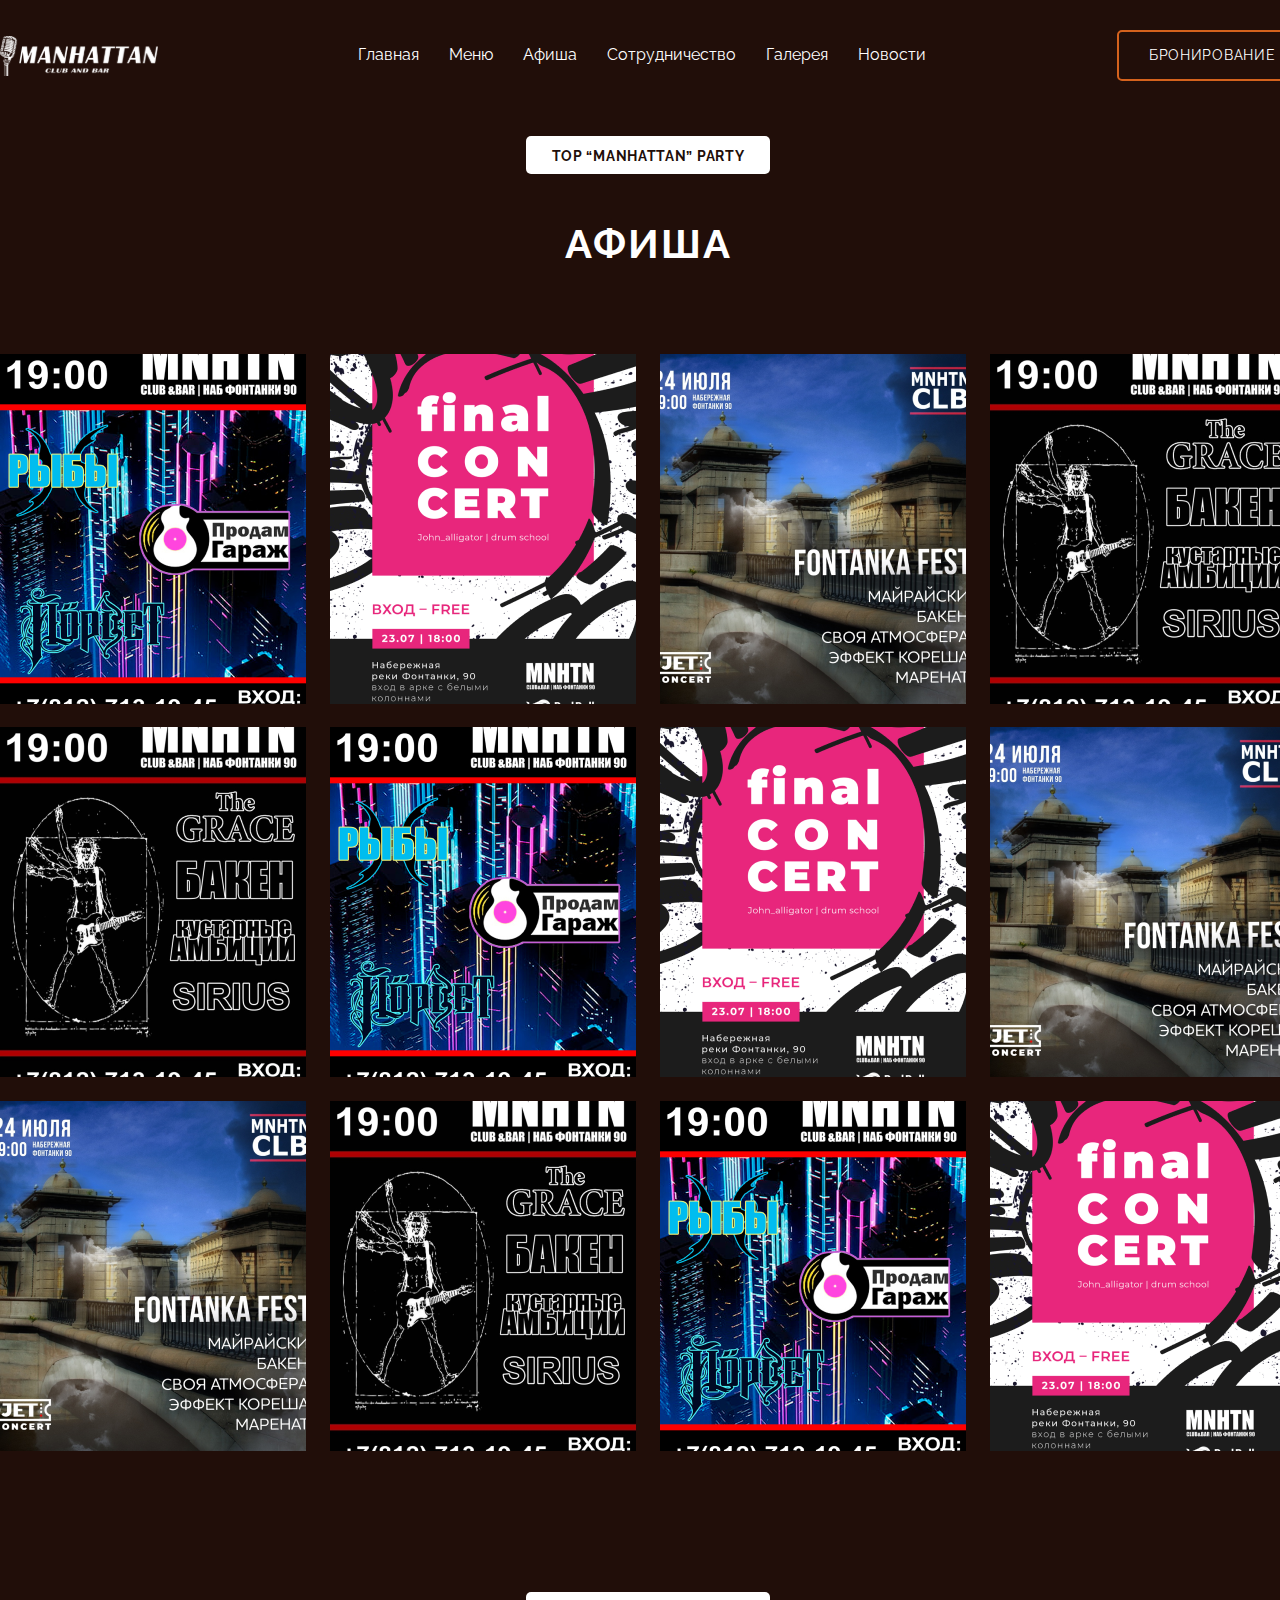
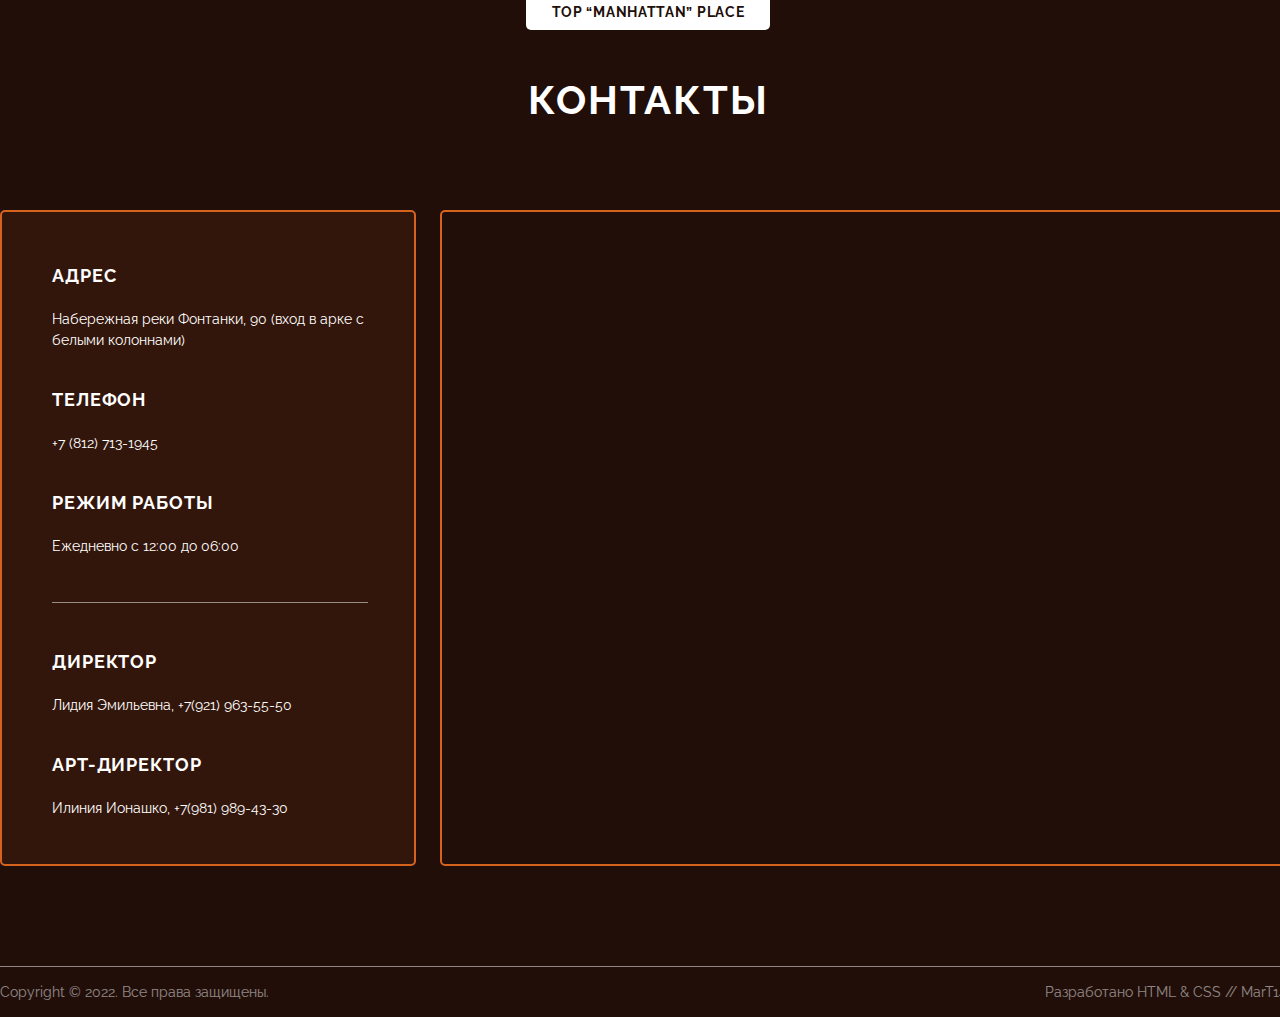
<file: Pages/poster.html>
<!DOCTYPE html>
<html lang="en">

<head>
    <meta charset="UTF-8">
    <meta name="viewport" content="width=device-width, initial-scale=1.0">
    <title>Poster</title>
    <link rel="stylesheet" href="../Styles/poster.css">
    <link rel="preconnect" href="https://fonts.googleapis.com">
    <link rel="preconnect" href="https://fonts.gstatic.com" crossorigin>
    <link
        href="https://fonts.googleapis.com/css2?family=Montserrat:wght@500;600&family=Poppins:wght@300;400;500;700&family=Raleway:wght@500;600;700&display=swap"
        rel="stylesheet">
</head>

<body>
    <header>
        <div class="header-container anim">
            <a href="../index.html" onclick="location.href='.../index.html'">
                <div class="logo" style="cursor: pointer;">
                    <img src="../Imges/Logo.svg">
                </div>
            </a>


            <div class="nav-menu">
                <div class="menu-btn" style="cursor: pointer;" id="nav-menu-btn">
                    <a href="../index.html" onclick="location.href='../index.html'">
                        <p>
                            Главная
                        </p>
                    </a>
                </div>
                <div class="menu-btn" style="cursor: pointer;" id="nav-menu-btn">
                    <a href="#">
                        <p>
                            Меню
                        </p>
                    </a>
                </div>
                <div class="menu-btn" style="cursor: pointer;" id="nav-menu-btn">
                    <a href="#">
                        <p>
                            Афиша
                        </p>
                    </a>
                </div>
                <div class="menu-btn" style="cursor: pointer;" id="nav-menu-btn">
                    <a href="./coop.html">
                        <p>
                            Сотрудничество
                        </p>
                    </a>
                </div>
                <div class="menu-btn" style="cursor: pointer;" id="nav-menu-btn">
                    <a href="#">
                        <p>
                            Галерея
                        </p>
                    </a>
                </div>
                <div class="menu-btn" style="cursor: pointer;" id="nav-menu-btn">
                    <a href="#">
                        <p>
                            Новости
                        </p>
                    </a>
                </div>
            </div>

            <div class="reg-btn" id="reg-btn">
                <a href="#">
                    <button style="cursor: pointer;">
                        бронирование
                    </button>
                </a>

            </div>
        </div>
    </header>


    <main>
        <div class="heading">
            <div class="lead">
                <p>
                    Top “Manhattan” party
                </p>
            </div>

            <div class="buttom-name-deadling">
                <p>
                    афиша
                </p>
            </div>
        </div>

        <div class="add-blocks-container">
            <div class="block-settings" id="block-add">
                <div class="block-container-shadow" id="shadow-price" style="cursor: pointer;">
                    <div class="block-cont-inside">
                        <div class="block-date-cont">
                            <p>
                                17.07.2022
                            </p>

                            <div class="block-dot"></div>

                            <p>
                                19.00
                            </p>
                        </div>

                        <div class="block-naem-banner">
                            <p>
                                Рок в Манхэттене 
                            </p>
                        </div>

                        <div class="block-price-banner">
                            <p>
                                550 ₽ 
                            </p>
                        </div>
                    </div>
                </div>
                <div class="block-pic-ur"></div>
            </div>

            <div class="block-settings" id="block-add">
                <div class="block-container-shadow" id="shadow-price" style="cursor: pointer;">
                    <div class="block-cont-inside">
                        <div class="block-date-cont">
                            <p>
                                17.07.2022
                            </p>

                            <div class="block-dot"></div>

                            <p>
                                19.00
                            </p>
                        </div>

                        <div class="block-naem-banner">
                            <p>
                                Рок в Манхэттене 
                            </p>
                        </div>

                        <div class="block-price-banner">
                            <p>
                                550 ₽ 
                            </p>
                        </div>
                    </div>
                </div>
                <div class="block-pic-ur"></div>
            </div>

            <div class="block-settings" id="block-add">
                <div class="block-container-shadow" id="shadow-price" style="cursor: pointer;">
                    <div class="block-cont-inside">
                        <div class="block-date-cont">
                            <p>
                                17.07.2022
                            </p>

                            <div class="block-dot"></div>

                            <p>
                                19.00
                            </p>
                        </div>

                        <div class="block-naem-banner">
                            <p>
                                Рок в Манхэттене 
                            </p>
                        </div>

                        <div class="block-price-banner">
                            <p>
                                550 ₽ 
                            </p>
                        </div>
                    </div>
                </div>
                <div class="block-pic-ur"></div>
            </div>

            <div class="block-settings" id="block-add">
                <div class="block-container-shadow" id="shadow-price" style="cursor: pointer;">
                    <div class="block-cont-inside">
                        <div class="block-date-cont">
                            <p>
                                17.07.2022
                            </p>

                            <div class="block-dot"></div>

                            <p>
                                19.00
                            </p>
                        </div>

                        <div class="block-naem-banner">
                            <p>
                                Рок в Манхэттене 
                            </p>
                        </div>

                        <div class="block-price-banner">
                            <p>
                                550 ₽ 
                            </p>
                        </div>
                    </div>
                </div>
                <div class="block-pic-ur"></div>
            </div>

            <div class="block-settings" id="block-add">
                <div class="block-container-shadow" id="shadow-price" style="cursor: pointer;">
                    <div class="block-cont-inside">
                        <div class="block-date-cont">
                            <p>
                                17.07.2022
                            </p>

                            <div class="block-dot"></div>

                            <p>
                                19.00
                            </p>
                        </div>

                        <div class="block-naem-banner">
                            <p>
                                Рок в Манхэттене 
                            </p>
                        </div>

                        <div class="block-price-banner">
                            <p>
                                550 ₽ 
                            </p>
                        </div>
                    </div>
                </div>
                <div class="block-pic-ur"></div>
            </div>

            <div class="block-settings" id="block-add">
                <div class="block-container-shadow" id="shadow-price" style="cursor: pointer;">
                    <div class="block-cont-inside">
                        <div class="block-date-cont">
                            <p>
                                17.07.2022
                            </p>

                            <div class="block-dot"></div>

                            <p>
                                19.00
                            </p>
                        </div>

                        <div class="block-naem-banner">
                            <p>
                                Рок в Манхэттене 
                            </p>
                        </div>

                        <div class="block-price-banner">
                            <p>
                                550 ₽ 
                            </p>
                        </div>
                    </div>
                </div>
                <div class="block-pic-ur"></div>
            </div>

            <div class="block-settings" id="block-add">
                <div class="block-container-shadow" id="shadow-price" style="cursor: pointer;">
                    <div class="block-cont-inside">
                        <div class="block-date-cont">
                            <p>
                                17.07.2022
                            </p>

                            <div class="block-dot"></div>

                            <p>
                                19.00
                            </p>
                        </div>

                        <div class="block-naem-banner">
                            <p>
                                Рок в Манхэттене 
                            </p>
                        </div>

                        <div class="block-price-banner">
                            <p>
                                550 ₽ 
                            </p>
                        </div>
                    </div>
                </div>
                <div class="block-pic-ur"></div>
            </div>

            <div class="block-settings" id="block-add">
                <div class="block-container-shadow" id="shadow-price" style="cursor: pointer;">
                    <div class="block-cont-inside">
                        <div class="block-date-cont">
                            <p>
                                17.07.2022
                            </p>

                            <div class="block-dot"></div>

                            <p>
                                19.00
                            </p>
                        </div>

                        <div class="block-naem-banner">
                            <p>
                                Рок в Манхэттене 
                            </p>
                        </div>

                        <div class="block-price-banner">
                            <p>
                                550 ₽ 
                            </p>
                        </div>
                    </div>
                </div>
                <div class="block-pic-ur"></div>
            </div>

            <div class="block-settings" id="block-add">
                <div class="block-container-shadow" id="shadow-price" style="cursor: pointer;">
                    <div class="block-cont-inside">
                        <div class="block-date-cont">
                            <p>
                                17.07.2022
                            </p>

                            <div class="block-dot"></div>

                            <p>
                                19.00
                            </p>
                        </div>

                        <div class="block-naem-banner">
                            <p>
                                Рок в Манхэттене 
                            </p>
                        </div>

                        <div class="block-price-banner">
                            <p>
                                550 ₽ 
                            </p>
                        </div>
                    </div>
                </div>
                <div class="block-pic-ur"></div>
            </div>

            <div class="block-settings" id="block-add">
                <div class="block-container-shadow" id="shadow-price" style="cursor: pointer;">
                    <div class="block-cont-inside">
                        <div class="block-date-cont">
                            <p>
                                17.07.2022
                            </p>

                            <div class="block-dot"></div>

                            <p>
                                19.00
                            </p>
                        </div>

                        <div class="block-naem-banner">
                            <p>
                                Рок в Манхэттене 
                            </p>
                        </div>

                        <div class="block-price-banner">
                            <p>
                                550 ₽ 
                            </p>
                        </div>
                    </div>
                </div>
                <div class="block-pic-ur"></div>
            </div>

            <div class="block-settings" id="block-add">
                <div class="block-container-shadow" id="shadow-price" style="cursor: pointer;">
                    <div class="block-cont-inside">
                        <div class="block-date-cont">
                            <p>
                                17.07.2022
                            </p>

                            <div class="block-dot"></div>

                            <p>
                                19.00
                            </p>
                        </div>

                        <div class="block-naem-banner">
                            <p>
                                Рок в Манхэттене 
                            </p>
                        </div>

                        <div class="block-price-banner">
                            <p>
                                550 ₽ 
                            </p>
                        </div>
                    </div>
                </div>
                <div class="block-pic-ur"></div>
            </div>

            <div class="block-settings" id="block-add">
                <div class="block-container-shadow" id="shadow-price" style="cursor: pointer;">
                    <div class="block-cont-inside">
                        <div class="block-date-cont">
                            <p>
                                17.07.2022
                            </p>

                            <div class="block-dot"></div>

                            <p>
                                19.00
                            </p>
                        </div>

                        <div class="block-naem-banner">
                            <p>
                                Рок в Манхэттене 
                            </p>
                        </div>

                        <div class="block-price-banner">
                            <p>
                                550 ₽ 
                            </p>
                        </div>
                    </div>
                </div>
                <div class="block-pic-ur"></div>
            </div>
        </div>
    </main>


    <footer>
        <div class="heading">
            <div class="lead">
                <p>
                    Top “Manhattan” place
                </p>
            </div>

            <div class="buttom-name-deadling">
                <p>
                    контакты
                </p>
            </div>
        </div>

        <div class="map-cont">
            <div class="left-cont-menu">
                <div class="cont-menu-container">
                    <div class="menus-containers">
                        <div class="adress-name">
                            <p>
                                Адрес
                            </p>
                        </div>

                        <div class="adress-discrip">
                            <p>
                                Набережная реки Фонтанки, 90 (вход в арке с белыми колоннами)
                            </p>
                        </div>
                    </div>

                    <div class="menus-containers">
                        <div class="adress-name">
                            <p>
                                телефон
                            </p>
                        </div>

                        <div class="adress-discrip">
                            <p>
                                +7 (812) 713-1945
                            </p>
                        </div>
                    </div>

                    <div class="menus-containers" id="last-menus">
                        <div class="adress-name">
                            <p>
                                режим работы
                            </p>
                        </div>

                        <div class="adress-discrip">
                            <p>
                                Ежедневно с 12:00 до 06:00
                            </p>
                        </div>
                    </div>

                    <div class="line-cont">
                        <div class="line"></div>
                    </div>

                    <div class="menus-containers">
                        <div class="adress-name">
                            <p>
                                директор
                            </p>
                        </div>

                        <div class="adress-discrip">
                            <p>
                                Лидия Эмильевна, +7(921) 963-55-50
                            </p>
                        </div>
                    </div>

                    <div class="menus-containers">
                        <div class="adress-name">
                            <p>
                                арт-директор
                            </p>
                        </div>

                        <div class="adress-discrip">
                            <p>
                                Илиния Ионашко, +7(981) 989-43-30
                            </p>
                        </div>
                    </div>
                </div>
            </div>

            <div class="rigth-map-container">
                <iframe class="map-settings"
                    src="https://www.google.com/maps/embed?pb=!1m18!1m12!1m3!1d1999.3920402424505!2d30.327103077070905!3d59.92563666314734!2m3!1f0!2f0!3f0!3m2!1i1024!2i768!4f13.1!3m3!1m2!1s0x469631aa6e3b3193%3A0xe7c54da95407a617!2z0L3QsNCx0LXRgNC10LbQvdCw0Y8g0YDQtdC60Lgg0KTQvtC90YLQsNC90LrQuCwgOTDQujEsINCh0LDQvdC60YIt0J_QtdGC0LXRgNCx0YPRgNCzLCAxOTExODA!5e0!3m2!1sru!2sru!4v1701372517690!5m2!1sru!2sru"
                    width="856px" height="656px" style="border:0;" allowfullscreen="" loading="lazy"
                    referrerpolicy="no-referrer-when-downgrade"></iframe>
            </div>
        </div>

        <div class="fot-block">
            <div class="line-settings"></div>

            <div class="copyright-container">
                <div class="rules">
                    <p>
                        Copyright © 2022. Все права защищены.
                    </p>
                </div>

                <div class="Author">
                    <p>
                        Разработано HTML & CSS // MarT14X
                    </p>
                </div>
            </div>
        </div>
    </footer>
    <script src="../LoadAnim.js"></script>
</body>
</html>
</file>
<file: Styles/style.css>
* {
    margin: 0;
    padding: 0;
    box-sizing: border-box;

    -webkit-box-sizing: border-box;
    -moz-box-sizing: border-box;
    box-sizing: border-box;

    scroll-behavior: smooth;
    font-family: 'Montserrat', sans-serif;
    font-family: 'Poppins', sans-serif;
    font-family: 'Raleway', sans-serif;
}

::-webkit-scrollbar {
    width: 0;
}


/* header settings */

header {
    margin-left: auto;
    margin-right: auto;

    width: 1305px;
    height: 51px;

    margin-top: 30px;
}

.header-container {
    display: flex;
    justify-content: space-between;
    align-items: center;
}

.logo {
    width: 157.895px;
    height: 40px;
    flex-shrink: 0;

    display: flex;
    justify-content: center;
    align-items: center;
}

body {
    background: #210E09;
}

.nav-menu {
    display: flex;
    width: 559px;
    height: 21px;
    align-items: flex-start;
    gap: 30px;
    flex-shrink: 0;
    color: white;

    width: 559px;
    height: 21px;
}

#reg-btn button {
    display: flex;
    width: 188px;
    height: 51px;
    padding: 15px 30px;
    align-items: flex-start;
    flex-shrink: 0;

    border-radius: 5px;
    border: 2px solid var(--accent, #D5621D);

    align-items: center;
    text-align: center;

    color: var(--white, #FFF);

    font-size: 14px;
    font-style: normal;
    font-weight: 400;
    line-height: 150%;
    letter-spacing: 0.7px;
    text-transform: uppercase;

    background: #210E09;

    position: relative;
    z-index: 1;
    transition: 0.2s;
}

#reg-btn a {
    text-decoration: none;
}

#reg-btn button:hover {
    background: #D5621D;
}

#reg-btn button:active {
    background: #b05014;
    border: 2px solid var(--accent, #b05014);
}

#nav-menu-btn {
    color: white;

    position: relative;
    z-index: 1;
    transition: 0.3s;

    text-decoration: none;
    color: #FFF;
}

#nav-menu-btn a {
    text-decoration: none;
    color: #FFF;
    position: relative;
    z-index: 1;
    transition: 0.3s;
}

#nav-menu-btn a:hover {
    color: #D5621D;
    text-decoration: underline;
}

#nav-menu-btn a:active {
    color: #b05014;
    text-decoration: underline;
}

/* header settings */


/* main settings */


.first-section {
    margin-left: auto;
    margin-right: auto;

    width: 1296px;
    height: 542px;
    flex-shrink: 0;

    display: flex;
    justify-content: space-between;

    margin-top: 127px;
}

.left-block {
    width: 856px;
    height: 540px;
    flex-shrink: 0;

    border-radius: 7px;
    background: url(../Imges/first-seen.jpg), lightgray 50% / cover no-repeat;
}

.top-name {
    display: inline-flex;
    padding: 10px 20px 7px 20px;
    align-items: flex-start;
    gap: 10px;

    border-radius: 5px;
    background: var(--white, #FFF);

    margin-left: 60px;
    margin-top: 301px;
    margin-bottom: 30px;
}

.top-name p {
    color: var(--black, #210E09);

    font-size: 18px;
    font-style: normal;
    font-weight: 700;
    line-height: 150%;
    letter-spacing: 0.9px;
    text-transform: uppercase;
}

.under-name {
    width: 623px;
    color: var(--white, #FFF);

    font-size: 40px;
    font-style: normal;
    font-weight: 700;
    line-height: 150%;
    letter-spacing: 2px;
    text-transform: uppercase;

    margin-bottom: 45px;
    margin-left: 60px;
}

.announcements-block {
    width: 416px;
    height: 542px;
    flex-shrink: 0;

}

.left-soon {
    display: flex;
    width: 208px;
    padding: 12px 10px 7px 10px;
    justify-content: center;
    align-items: center;
    gap: 10px;

    border-radius: 5px 5px 0px 0px;
    background: rgba(213, 98, 29, 0.10);
}

.left-soon p {
    color: var(--white, #FFF);

    font-size: 14px;
    font-style: normal;
    font-weight: 700;
    line-height: 150%;
    letter-spacing: 0.7px;
    text-transform: uppercase;
}

.right-soon {
    display: flex;
    width: 208px;
    padding: 12px 10px 7px 10px;
    justify-content: center;
    align-items: center;
    gap: 10px;

    border-radius: 5px 5px 0px 0px;
    background: rgba(213, 98, 29, 0.05);
}

.right-soon p {
    color: var(--white, #FFF);

    font-size: 14px;
    font-style: normal;
    font-weight: 700;
    line-height: 150%;
    letter-spacing: 0.7px;
    text-transform: uppercase;
}

.banner-blocks {
    width: 416px;
    height: 502px;
    flex-shrink: 0;

    border-radius: 0px 0px 5px 5px;
    background: rgba(213, 98, 29, 0.10);
    z-index: 1;

    display: flex;

    max-width: 416px;
    max-height: 502px;

    flex-direction: column;
    flex-wrap: wrap;
    align-content: space-around;
    justify-content: space-evenly;
    align-items: stretch;
}

.top-container {
    display: flex;
}

/* Kitchen block settings */

.kitchen {
    margin-left: auto;
    margin-right: auto;

    width: 1296px;
    height: 983px;
    flex-shrink: 0;

    margin-top: 125px;
    margin-bottom: 140px;
}

.headling {
    display: flex;
    width: 623px;
    height: 138px;
    flex-direction: column;
    justify-content: center;
    align-items: center;
    gap: 40px;
    flex-shrink: 0;

    margin-left: auto;
    margin-right: auto;
}

.top-kitchen-name {
    display: flex;
    width: 244px;
    height: 38px;
    padding: 10px 20px 7px 20px;
    justify-content: center;
    align-items: center;
    gap: 10px;
    flex-shrink: 0;

    border-radius: 5px;
    background: var(--white, #FFF);
}

.top-kitchen-name p {
    color: var(--black, #210E09);
    text-align: center;

    font-size: 14px;
    font-style: normal;
    font-weight: 700;
    line-height: 150%;
    letter-spacing: 0.7px;
    text-transform: uppercase;
}

.kitchen-naem {
    width: 623px;

    color: var(--white, #FFF);
    text-align: center;

    font-size: 40px;
    font-style: normal;
    font-weight: 700;
    line-height: 150%;
    letter-spacing: 2px;
    text-transform: uppercase;
}

.dash-container {
    margin-top: 80px;
    width: 1076px;
    height: 612px;
    flex-shrink: 0;

    margin-left: auto;
    margin-right: auto;

    display: flex;
    flex-direction: row;
    flex-wrap: wrap;
    align-content: space-between;
    justify-content: space-between;
    align-items: stretch;
}

.dash {
    display: flex;
    width: 486px;
    height: 111px;
    justify-content: center;
    align-items: flex-start;
    gap: 25px;
    flex-shrink: 0;
}

.left-dash-img {
    width: 110px;
    height: 110px;
    flex-shrink: 0;
}

.dash-info-block {
    width: 351px;
    height: 111px;
    flex-shrink: 0;
}

.dash-naem-price {
    display: flex;
    width: 351px;
    justify-content: space-between;
    align-items: center;

    margin-bottom: 5px;
}

.dash-name {
    width: 232px;
    flex-shrink: 0;

    color: var(--white, #FFF);

    font-size: 18px;
    font-style: normal;
    font-weight: 700;
    line-height: 150%;
    letter-spacing: 0.9px;
    text-transform: uppercase;
}

.dash-price {
    display: flex;
    padding: 10px 20px 7px 20px;
    justify-content: center;
    align-items: center;
    gap: 10px;

    border-radius: 5px;
    border: 2px solid var(--accent, #D5621D);
}

.dash-price p {
    color: var(--white, #FFF);
    text-align: center;
    font-size: 14px;
    font-style: normal;
    font-weight: 700;
    line-height: 150%;
    letter-spacing: 0.7px;
    text-transform: uppercase;
}

.dash-gramms-info {
    width: 232px;

    color: var(--accent, #D5621D);

    font-size: 14px;
    font-style: normal;
    font-weight: 400;
    line-height: 150%;

    margin-bottom: 5px;
}

.dash-mini-info {
    width: 351px;

    color: var(--white, #FFF);

    font-size: 14px;
    font-style: normal;
    font-weight: 400;
    line-height: 150%;
}

.dash-control-left {
    display: flex;
    padding: 15px;
    justify-content: center;
    align-items: center;
    gap: 10px;

    border-radius: 5px;
    background: var(--accent, #D5621D);

    height: 50px;
    width: 50px;

    position: relative;
    z-index: 1;
    transition: 0.3s;
}

.dash-control-left:hover {
    background: var(--accent, #924211);
}

.dash-control-left:active {
    background: var(--accent, #652e0c);
}

.dash-control-right {
    display: inline-flex;
    padding: 15px;
    justify-content: center;
    align-items: center;
    gap: 10px;

    border-radius: 5px;
    background: var(--accent, #D5621D);

    height: 50px;
    width: 50px;

    position: relative;
    z-index: 1;
    transition: 0.3s;
}

.dash-control-right:hover {
    background: var(--accent, #924211);
}

.dash-control-right:active {
    background: var(--accent, #652e0c);
}


.page-sloder-left {
    display: flex;
    position: relative;
    z-index: 1;
    transition: 0.5s;
}

#arrow-left {
    position: relative;
    z-index: 1;
    transition: 0.5s;
}

#dash-panel-left {
    position: relative;
    z-index: 1;
    transition: 0.5s;
}

#dash-panel-left:hover #arrow-left {
    right: 4px;
}

.page-sloder-right {
    display: flex;
    position: relative;
    z-index: 1;
    transition: 0.5s;
}

#arrow-right {
    position: relative;
    z-index: 1;
    transition: 0.5s;
}

#dash-panel-right {
    position: relative;
    z-index: 1;
    transition: 0.5s;
}

#dash-panel-right:hover #arrow-right {
    left: 4px;
}

.dash-and-arrows {
    display: flex;
    align-items: center;

    margin-bottom: 96px;
}

.buttom-btn button {
    margin-left: auto;
    margin-right: auto;
    width: 171px;
    height: 57px;

    display: inline-flex;
    padding: 15px 30px;
    justify-content: center;
    align-items: center;
    gap: 10px;

    border-radius: 5px;
    background: var(--accent, #D5621D);


    color: var(--white, #FFF);
    text-align: center;

    font-size: 18px;
    font-style: normal;
    font-weight: 700;
    line-height: 150%;
    letter-spacing: 0.9px;
    text-transform: uppercase;

    text-decoration: none;
    direction: none;

    position: relative;
    z-index: 1;
    transition: 0.5s;
}

.buttom-btn {
    display: flex;
    justify-content: center;
    align-items: center;

    position: relative;
    z-index: 1;
    transition: 0.5s;
}

.buttom-btn button:hover {
    background: var(--accent, #924211);
}

.buttom-btn button:active {
    background: var(--accent, #652e0c);
}


/* events block settings */

.events-and-tourists {
    width: 1296px;
    height: 560px;
    flex-shrink: 0;

    margin-left: auto;
    margin-right: auto;

    display: flex;
    flex-direction: row;
    justify-content: space-between;
}

/* .left-info-panel {} */

.top-block-naem {
    display: inline-flex;
    padding: 10px 20px 7px 20px;
    justify-content: center;
    align-items: center;
    gap: 10px;

    border-radius: 5px;
    background: var(--white, #FFF);

    margin-bottom: 40px;

    margin-left: auto;
    margin-right: auto;
}

.top-block-naem p {
    color: var(--black, #210E09);
    text-align: center;

    font-size: 14px;
    font-style: normal;
    font-weight: 700;
    line-height: 150%;
    letter-spacing: 0.7px;
    text-transform: uppercase;
}

.info-panel-naem p {
    width: 416px;

    color: var(--white, #FFF);
    text-align: center;

    font-size: 40px;
    font-style: normal;
    font-weight: 700;
    line-height: 150%;
    letter-spacing: 2px;
    text-transform: uppercase;
}

.info-panel-naem {
    margin-bottom: 35px;
}

.info-panel-discription {
    width: 376px;

    color: var(--white, #FFF);
    text-align: center;

    font-size: 14px;
    font-style: normal;
    font-weight: 400;
    line-height: 150%;
    margin-bottom: 35px;
}

#more-btn {
    display: inline-flex;
    padding: 15px 30px;
    justify-content: center;
    align-items: center;
    gap: 10px;

    border-radius: 5px;
    border: 2px solid var(--accent, #D5621D);

    color: var(--white, #FFF);
    text-align: center;

    font-size: 14px;
    font-style: normal;
    font-weight: 400;
    line-height: 150%;
    letter-spacing: 0.7px;
    text-transform: uppercase;

    background: #210E09;

    margin-left: auto;
    margin-right: auto;

    position: relative;
    z-index: 1;
    transition: 0.3s;
}

#more-btn:hover {
    background: #D5621D;
}

#more-btn:active {
    background: var(--accent, #652e0c);
    border: 2px solid var(--accent, #652e0c);
}

.event-container {
    width: 376px;
    /* height: 516px; */
}

.left-info-panel {
    margin-left: auto;
    margin-right: auto;
    display: flex;
    flex-direction: column;
    flex-wrap: nowrap;
    justify-content: space-between;
    align-items: center;
}

.middle-img img {
    width: 416px;
    height: 560px;
    flex-shrink: 0;

    border-radius: 8px;
}


.rider {
    width: 1078px;
    height: 906px;

    margin-left: auto;
    margin-right: auto;

    margin-top: 153px;
}



/* Headling */

.heading {
    display: flex;
    width: 623px;
    height: 138px;
    flex-direction: column;
    justify-content: center;
    align-items: center;
    gap: 40px;
    flex-shrink: 0;

    margin-left: auto;
    margin-right: auto;
}

.lead {
    display: flex;
    width: 244px;
    height: 38px;
    padding: 10px 20px 7px 20px;
    justify-content: center;
    align-items: center;
    gap: 10px;
    flex-shrink: 0;

    border-radius: 5px;
    background: var(--white, #FFF);


    color: var(--black, #210E09);
    text-align: center;

    font-size: 14px;
    font-style: normal;
    font-weight: 700;
    line-height: 150%;
    letter-spacing: 0.7px;
    text-transform: uppercase;
}

.buttom-name-deadling {
    width: 623px;

    color: var(--white, #FFF);
    text-align: center;

    font-size: 40px;
    font-style: normal;
    font-weight: 700;
    line-height: 150%;
    letter-spacing: 2px;
    text-transform: uppercase;
}

/* Headling */


.top-section {
    width: 526px;
    height: 253px;
    padding: 20px 40px;
    justify-content: space-between;
    align-items: flex-start;
    flex-shrink: 0;

    border-radius: 5px;
    background: var(--accent, #D5621D);
}


.top-section-menu {
    display: flex;
    justify-content: space-between;
}

.top-section-menu-name {
    color: var(--white, #FFF);

    font-size: 18px;
    font-style: normal;
    font-weight: 700;
    line-height: 150%;
    letter-spacing: 0.9px;
    text-transform: uppercase;

    margin-bottom: 20px;
}

.section-menu-discription {
    width: 415px;

    color: var(--white, #FFF);
    font-size: 14px;
    font-style: normal;
    font-weight: 400;
    line-height: 150%;

    line-height: 33px;
}

.tabs {
    display: flex;
    width: 526px;
    padding: 20px 40px;
    justify-content: space-between;
    align-items: flex-start;

    border-radius: 5px;
    background: rgba(213, 98, 29, 0.10);

    margin-top: 20px;

    position: relative;
    z-index: 1;
    transition: 0.5s;
}

.tabs:hover {
    border-radius: 5px;
    background: var(--accent, #D5621D);
}

.tabs-naem {
    color: var(--white, #FFF);

    font-family: Gotham Pro;
    font-size: 18px;
    font-style: normal;
    font-weight: 700;
    line-height: 150%;
    letter-spacing: 0.9px;
    text-transform: uppercase;
}

.top-name-cont {
    width: 415px;

    color: var(--white, #FFF);
    text-align: center;

    font-size: 32px;
    font-style: normal;
    font-weight: 700;
    line-height: 150%;
    letter-spacing: 1.6px;
    text-transform: uppercase;
}

.block-im-name {
    width: 156px;

    color: var(--white, #FFF);
    text-align: center;

    font-size: 14px;
    font-style: normal;
    font-weight: 700;
    line-height: 150%;
    letter-spacing: 0.7px;
    text-transform: uppercase;

    margin-left: auto;
    margin-right: auto;

    margin-top: 30px;
    margin-bottom: 25px;
}

.vk-cont {
    display: flex;
    padding: 10px;
    align-items: center;
    gap: 10px;

    border-radius: 5px;
    border: 2px solid var(--accent, #D5621D);

    height: 40px;
    width: 40px;

    position: relative;
    z-index: 1;
    transition: 0.3s;
}

.vk-cont:hover {
    background: #D5621D;
}

.vk-cont:active {
    background: #652e0c;
    border: 2px solid var(--accent, #652e0c);
}

.tg-cont {
    display: flex;
    padding: 10px;
    align-items: center;
    gap: 10px;

    border-radius: 5px;
    border: 2px solid var(--accent, #D5621D);

    height: 40px;
    width: 40px;

    position: relative;
    z-index: 1;
    transition: 0.3s;
}

.tg-cont:hover {
    background: #D5621D;
}

.tg-cont:active {
    background: #652e0c;
    border: 2px solid var(--accent, #652e0c);
}

.block-im-soc-container {
    display: flex;
    width: 120px;
    margin-left: auto;
    margin-right: auto;
    justify-content: space-evenly;
}

.block {
    width: 196px;
}

.two-containers {
    display: flex;
    justify-content: space-between;
    margin-top: 50px;
}

.bottom-container {
    display: flex;
    justify-content: space-between;
    margin-top: 80px;
}


/* footer settings */

/* Headling */

.heading {
    display: flex;
    width: 623px;
    height: 138px;
    flex-direction: column;
    justify-content: center;
    align-items: center;
    gap: 40px;
    flex-shrink: 0;

    margin-left: auto;
    margin-right: auto;
}

.lead {
    display: flex;
    width: 244px;
    height: 38px;
    padding: 10px 20px 7px 20px;
    justify-content: center;
    align-items: center;
    gap: 10px;
    flex-shrink: 0;

    border-radius: 5px;
    background: var(--white, #FFF);


    color: var(--black, #210E09);
    text-align: center;

    font-size: 14px;
    font-style: normal;
    font-weight: 700;
    line-height: 150%;
    letter-spacing: 0.7px;
    text-transform: uppercase;
}

.buttom-name-deadling {
    width: 623px;

    color: var(--white, #FFF);
    text-align: center;

    font-size: 40px;
    font-style: normal;
    font-weight: 700;
    line-height: 150%;
    letter-spacing: 2px;
    text-transform: uppercase;
}

/* Headling */

footer {
    width: 1296px;
    height: 1025px;
    flex-shrink: 0;

    margin-left: auto;
    margin-right: auto;

    margin-top: 140px;
}

.left-cont-menu {
    width: 416px;
    height: 656px;
    flex-shrink: 0;

    border-radius: 5px;
    border: 2px solid var(--accent, #D5621D);
    background: rgba(213, 98, 29, 0.10);
}

.menus-containers {
    display: flex;
    flex-direction: column;
    align-items: flex-start;
    gap: 20px;
}

.adress-name p {
    width: 316px;

    color: var(--white, #FFF);

    font-size: 18px;
    font-style: normal;
    font-weight: 700;
    line-height: 150%;
    letter-spacing: 0.9px;
    text-transform: uppercase;
}

.adress-discrip p {
    width: 316px;

    color: var(--white, #FFF);

    font-size: 14px;
    font-style: normal;
    font-weight: 400;
    line-height: 150%;

    margin-bottom: 35px;
}

.line {
    width: 316px;
    height: 1px;

    opacity: 0.5;
    background: #FFF;

    margin-bottom: 45px;
}

#last-menus {
    margin-bottom: 10px;
}

.cont-menu-container {
    display: flex;
    width: 416px;
    flex-wrap: nowrap;
    align-items: center;
    flex-direction: column;

    margin-top: 50px;
}

.rigth-map-container iframe {
    width: 852px;
    height: 652px;

    border-radius: 5px;
    border: 2px solid var(--accent, #D5621D);
}

.rigth-map-container {
    width: 856px;
    height: 656px;
    flex-shrink: 0;

    border-radius: 5px;
    border: 2px solid var(--accent, #D5621D);
}

.map-cont {
    margin-top: 80px;
    display: flex;
    justify-content: space-between;
    margin-bottom: 100px;
}

.line-settings {
    width: 1296px;
    height: 1px;

    opacity: 0.5;
    background: #FFF;
}

.rules {
    color: var(--white, #FFF);

    font-size: 14px;
    font-style: normal;
    font-weight: 400;
    line-height: 150%;

    opacity: 0.5;
}

.Author {
    color: var(--white, #FFF);
    text-align: right;

    font-size: 14px;
    font-style: normal;
    font-weight: 400;
    line-height: 150%;

    opacity: 0.5;
}

.copyright-container {
    display: flex;
    flex-direction: row;
    justify-content: space-between;
    align-items: center;

    margin-top: 15px;
}





/* Animations settings */
.anim {
    opacity: 0;
    transition: 1s;
}

.anim.show {
    opacity: 1;
    transition: 1.1s;
}
</file>
<file: Styles/coop.css>
* {
    margin: 0;
    padding: 0;
    box-sizing: border-box;

    -webkit-box-sizing: border-box;
    -moz-box-sizing: border-box;
    box-sizing: border-box;

    scroll-behavior: smooth;
    font-family: 'Montserrat', sans-serif;
    font-family: 'Poppins', sans-serif;
    font-family: 'Raleway', sans-serif;
}

::-webkit-scrollbar {
    width: 0;
}


/* header settings */

header {
    margin-left: auto;
    margin-right: auto;

    width: 1305px;
    height: 51px;

    margin-top: 30px;
}

.header-container {
    display: flex;
    justify-content: space-between;
    align-items: center;
}

.logo {
    width: 157.895px;
    height: 40px;
    flex-shrink: 0;

    display: flex;
    justify-content: center;
    align-items: center;
}

body {
    background: #210E09;
}

.nav-menu {
    display: flex;
    width: 559px;
    height: 21px;
    align-items: flex-start;
    gap: 30px;
    flex-shrink: 0;
    color: white;

    width: 559px;
    height: 21px;
}

#reg-btn button {
    display: flex;
    width: 188px;
    height: 51px;
    padding: 15px 30px;
    align-items: flex-start;
    flex-shrink: 0;

    border-radius: 5px;
    border: 2px solid var(--accent, #D5621D);

    align-items: center;
    text-align: center;

    color: var(--white, #FFF);

    font-size: 14px;
    font-style: normal;
    font-weight: 400;
    line-height: 150%;
    letter-spacing: 0.7px;
    text-transform: uppercase;

    background: #210E09;

    position: relative;
    z-index: 1;
    transition: 0.2s;
}

#reg-btn a {
    text-decoration: none;
}

#reg-btn button:hover {
    background: #D5621D;
}

#reg-btn button:active {
    background: #b05014;
    border: 2px solid var(--accent, #b05014);
}

#nav-menu-btn {
    color: white;

    position: relative;
    z-index: 1;
    transition: 0.3s;

    text-decoration: none;
    color: #FFF;
}

#nav-menu-btn a {
    text-decoration: none;
    color: #FFF;
    position: relative;
    z-index: 1;
    transition: 0.3s;
}

#nav-menu-btn a:hover {
    color: #D5621D;
    text-decoration: underline;
}

#nav-menu-btn a:active {
    color: #b05014;
    text-decoration: underline;
}

/* header settings */

/* main settings */

.top-block-naem {
    color: var(--white, #FFF);
    text-align: center;

    font-size: 24px;
    font-style: normal;
    font-weight: 700;
    line-height: 150%;
    letter-spacing: 1.2px;
    text-transform: uppercase;

    margin-left: auto;
    margin-right: auto;
    margin-top: 100px;
}

.price-list-container {
    width: 816px;
    height: 190px;
    flex-shrink: 0;

    margin-left: auto;
    margin-right: auto;

    display: flex;
    justify-content: space-between;
    margin-top: 80px;
}

.left-blcok {
    width: 376px;
}

.right-blcok {
    width: 376px;
}

.block-name {
    width: 376px;
    color: var(--white, #FFF);
    text-align: center;

    font-size: 20px;
    font-style: normal;
    font-weight: 400;
    line-height: 150%;

    margin-top: 40px;
}

.top-sv-im {
    display: flex;
    margin-left: auto;
    margin-right: auto;

    align-items: center;
    justify-content: center;
}


.why-we-block {
    color: var(--white, #FFF);
    text-align: center;

    font-size: 24px;
    font-style: normal;
    font-weight: 700;
    line-height: 150%;
    letter-spacing: 1.2px;
    text-transform: uppercase;

    margin-top: 100px;
}

.termins-block-container {
    width: 636px;
    height: 261px;
    flex-shrink: 0;

    margin-left: auto;
    margin-right: auto;

    margin-top: 60px;
}

.cube-dot {
    width: 10px;
    height: 10px;
    flex-shrink: 0;

    background: var(--accent, #D5621D);
    position: relative;
    top: 7px;
}

.proposal {
    display: flex;
    gap: 20px;

    align-items: self-start;
    margin-bottom: 20px;
}


.proposal p {
    width: 606px;
    color: var(--white, #FFF);

    font-size: 18px;
    font-style: normal;
    font-weight: 400;
    line-height: 150%;
}


/* main settings */


/* footer settings */

/* Headling */

.heading {
    display: flex;
    width: 623px;
    height: 138px;
    flex-direction: column;
    justify-content: center;
    align-items: center;
    gap: 40px;
    flex-shrink: 0;

    margin-left: auto;
    margin-right: auto;

    margin-top: 55px;
}

.lead {
    display: flex;
    width: 244px;
    height: 38px;
    padding: 10px 20px 7px 20px;
    justify-content: center;
    align-items: center;
    gap: 10px;
    flex-shrink: 0;

    border-radius: 5px;
    background: var(--white, #FFF);


    color: var(--black, #210E09);
    text-align: center;

    font-size: 14px;
    font-style: normal;
    font-weight: 700;
    line-height: 150%;
    letter-spacing: 0.7px;
    text-transform: uppercase;
}

.buttom-name-deadling {
    width: 623px;

    color: var(--white, #FFF);
    text-align: center;

    font-size: 40px;
    font-style: normal;
    font-weight: 700;
    line-height: 150%;
    letter-spacing: 2px;
    text-transform: uppercase;
}

/* Headling */

footer {
    width: 1296px;
    height: 1025px;
    flex-shrink: 0;

    margin-left: auto;
    margin-right: auto;

    margin-top: 140px;
}

.left-cont-menu {
    width: 416px;
    height: 656px;
    flex-shrink: 0;

    border-radius: 5px;
    border: 2px solid var(--accent, #D5621D);
    background: rgba(213, 98, 29, 0.10);
}

.menus-containers {
    display: flex;
    flex-direction: column;
    align-items: flex-start;
    gap: 20px;
}

.adress-name p {
    width: 316px;

    color: var(--white, #FFF);

    font-size: 18px;
    font-style: normal;
    font-weight: 700;
    line-height: 150%;
    letter-spacing: 0.9px;
    text-transform: uppercase;
}

.adress-discrip p {
    width: 316px;

    color: var(--white, #FFF);

    font-size: 14px;
    font-style: normal;
    font-weight: 400;
    line-height: 150%;

    margin-bottom: 35px;
}

.line {
    width: 316px;
    height: 1px;

    opacity: 0.5;
    background: #FFF;

    margin-bottom: 45px;
}

#last-menus {
    margin-bottom: 10px;
}

.cont-menu-container {
    display: flex;
    width: 416px;
    flex-wrap: nowrap;
    align-items: center;
    flex-direction: column;

    margin-top: 50px;
}

.rigth-map-container iframe {
    width: 852px;
    height: 652px;

    border-radius: 5px;
    border: 2px solid var(--accent, #D5621D);
}

.rigth-map-container {
    width: 856px;
    height: 656px;
    flex-shrink: 0;

    border-radius: 5px;
    border: 2px solid var(--accent, #D5621D);
}

.map-cont {
    margin-top: 80px;
    display: flex;
    justify-content: space-between;
    margin-bottom: 100px;
}

.line-settings {
    width: 1296px;
    height: 1px;

    opacity: 0.5;
    background: #FFF;
}

.rules {
    color: var(--white, #FFF);

    font-size: 14px;
    font-style: normal;
    font-weight: 400;
    line-height: 150%;

    opacity: 0.5;
}

.Author {
    color: var(--white, #FFF);
    text-align: right;

    font-size: 14px;
    font-style: normal;
    font-weight: 400;
    line-height: 150%;

    opacity: 0.5;
}

.copyright-container {
    display: flex;
    flex-direction: row;
    justify-content: space-between;
    align-items: center;

    margin-top: 15px;
}





/* Animations settings */
.anim {
    opacity: 0;
    transition: 1s;
}

.anim.show {
    opacity: 1;
    transition: 1.1s;
}
</file>
<file: Styles/poster.css>
* {
    margin: 0;
    padding: 0;
    box-sizing: border-box;

    -webkit-box-sizing: border-box;
    -moz-box-sizing: border-box;
    box-sizing: border-box;

    scroll-behavior: smooth;
    font-family: 'Montserrat', sans-serif;
    font-family: 'Poppins', sans-serif;
    font-family: 'Raleway', sans-serif;
}

::-webkit-scrollbar {
    width: 0;
}


/* header settings */

header {
    margin-left: auto;
    margin-right: auto;

    width: 1305px;
    height: 51px;

    margin-top: 30px;
}

.header-container {
    display: flex;
    justify-content: space-between;
    align-items: center;
}

.logo {
    width: 157.895px;
    height: 40px;
    flex-shrink: 0;

    display: flex;
    justify-content: center;
    align-items: center;
}

body {
    background: #210E09;
}

.nav-menu {
    display: flex;
    width: 559px;
    height: 21px;
    align-items: flex-start;
    gap: 30px;
    flex-shrink: 0;
    color: white;

    width: 559px;
    height: 21px;
}

#reg-btn button {
    display: flex;
    width: 188px;
    height: 51px;
    padding: 15px 30px;
    align-items: flex-start;
    flex-shrink: 0;

    border-radius: 5px;
    border: 2px solid var(--accent, #D5621D);

    align-items: center;
    text-align: center;

    color: var(--white, #FFF);

    font-size: 14px;
    font-style: normal;
    font-weight: 400;
    line-height: 150%;
    letter-spacing: 0.7px;
    text-transform: uppercase;

    background: #210E09;

    position: relative;
    z-index: 1;
    transition: 0.2s;
}

#reg-btn a {
    text-decoration: none;
}

#reg-btn button:hover {
    background: #D5621D;
}

#reg-btn button:active {
    background: #b05014;
    border: 2px solid var(--accent, #b05014);
}

#nav-menu-btn {
    color: white;

    position: relative;
    z-index: 1;
    transition: 0.3s;

    text-decoration: none;
    color: #FFF;
}

#nav-menu-btn a {
    text-decoration: none;
    color: #FFF;
    position: relative;
    z-index: 1;
    transition: 0.3s;
}

#nav-menu-btn a:hover {
    color: #D5621D;
    text-decoration: underline;
}

#nav-menu-btn a:active {
    color: #b05014;
    text-decoration: underline;
}

/* header settings */

/* main settings */

main {
    margin-top: 55px;
    width: 1296px;
    height: 1316px;
    flex-shrink: 0;

    margin-left: auto;
    margin-right: auto;
}

.add-blocks-container {
    display: flex;
    flex-direction: row;
    flex-wrap: wrap;
    justify-content: space-between;

    height: 1120px;
    margin-top: 80px;
}

/* block settings shadow and other stuff */

.block-settings {
    width: 306px;
    height: 350px;

    background-color: #D9D9D9;
    background: url(../Imges/Adds/1.png);

    position: relative;
    z-index: 1;
    transition: 0.5s;
}

.block-container-shadow {
    width: 306px;
    height: 350px;
    background-color: rgba(3, 2, 1, 0.8);

    position: relative;
    z-index: 1;
    transition: 0.5s;

    opacity: 0;
}

.block-cont-inside {
    margin-top: 188px;
    margin-left: 35px;
    display: inline-flex;
    flex-direction: column;
    gap: 15px;

}

.block-date-cont {
    display: flex;
    padding: 8px 15px;
    justify-content: center;
    align-items: center;
    gap: 8px;

    border-radius: 5px;
    background: var(--accent, #D5621D);

    height: 35px;
    width: 174px;
}

.block-date-cont p {
    color: var(--white, #FFF);

    font-size: 14px;
    font-style: normal;
    font-weight: 700;
    line-height: 150%;
    letter-spacing: 0.7px;
    text-transform: uppercase;
}

.block-dot {
    width: 4px;
    height: 4px;

    border-radius: 5px;
    background: var(--white, #FFF);
}

.block-naem-banner {
    width: 236px;

    color: var(--white, #FFF);

    font-family: Gotham Pro;
    font-size: 18px;
    font-style: normal;
    font-weight: 700;
    line-height: 150%;
    letter-spacing: 0.9px;
    text-transform: uppercase;
}

.block-price-banner {
    display: flex;
    padding: 10px 20px 7px 20px;
    justify-content: center;
    align-items: center;
    gap: 10px;

    border-radius: 5px;
    border: 2px solid var(--accent, #D5621D);

    height: 38px;
    width: 84px;
}

.block-price-banner p {
    color: var(--white, #FFF);
    text-align: center;

    font-size: 14px;
    font-style: normal;
    font-weight: 700;
    line-height: 150%;
    letter-spacing: 0.7px;
    text-transform: uppercase;
}


.block-settings:nth-child(2){
    background-color: #D9D9D9;
    background: url(../Imges/Adds/2.png);
}

.block-settings:nth-child(3){
    background-color: #D9D9D9;
    background: url(../Imges/Adds/3.png);
}

.block-settings:nth-child(4){
    background-color: #D9D9D9;
    background: url(../Imges/Adds/4.png);
}

.block-settings:nth-child(5){
    background-color: #D9D9D9;
    background: url(../Imges/Adds/4.png);
}

.block-settings:nth-child(6){
    background-color: #D9D9D9;
    background: url(../Imges/Adds/1.png);
}

.block-settings:nth-child(7){
    background-color: #D9D9D9;
    background: url(../Imges/Adds/2.png);
}

.block-settings:nth-child(8){
    background-color: #D9D9D9;
    background: url(../Imges/Adds/3.png);
}

.block-settings:nth-child(9){
    background-color: #D9D9D9;
    background: url(../Imges/Adds/3.png);
}

.block-settings:nth-child(9){
    background-color: #D9D9D9;
    background: url(../Imges/Adds/3.png);
}

.block-settings:nth-child(10){
    background-color: #D9D9D9;
    background: url(../Imges/Adds/4.png);
}

.block-settings:nth-child(11){
    background-color: #D9D9D9;
    background: url(../Imges/Adds/1.png);
}

.block-settings:nth-child(12){
    background-color: #D9D9D9;
    background: url(../Imges/Adds/2.png);
}



/* blokc animation settings */

#block-add:hover #shadow-price {
    opacity: 1;
}

#block-add:hover #shadow-price:active {
    background-color: rgba(0, 0, 0, 0.955);
}


/* main settings */


/* footer settings */

/* Headling */

.heading {
    display: flex;
    width: 623px;
    height: 138px;
    flex-direction: column;
    justify-content: center;
    align-items: center;
    gap: 40px;
    flex-shrink: 0;

    margin-left: auto;
    margin-right: auto;
}

.lead {
    display: flex;
    width: 244px;
    height: 38px;
    padding: 10px 20px 7px 20px;
    justify-content: center;
    align-items: center;
    gap: 10px;
    flex-shrink: 0;

    border-radius: 5px;
    background: var(--white, #FFF);


    color: var(--black, #210E09);
    text-align: center;

    font-size: 14px;
    font-style: normal;
    font-weight: 700;
    line-height: 150%;
    letter-spacing: 0.7px;
    text-transform: uppercase;
}

.buttom-name-deadling {
    width: 623px;

    color: var(--white, #FFF);
    text-align: center;

    font-size: 40px;
    font-style: normal;
    font-weight: 700;
    line-height: 150%;
    letter-spacing: 2px;
    text-transform: uppercase;
}

/* Headling */

footer {
    width: 1296px;
    height: 1025px;
    flex-shrink: 0;

    margin-left: auto;
    margin-right: auto;

    margin-top: 140px;
}

.left-cont-menu {
    width: 416px;
    height: 656px;
    flex-shrink: 0;

    border-radius: 5px;
    border: 2px solid var(--accent, #D5621D);
    background: rgba(213, 98, 29, 0.10);
}

.menus-containers {
    display: flex;
    flex-direction: column;
    align-items: flex-start;
    gap: 20px;
}

.adress-name p {
    width: 316px;

    color: var(--white, #FFF);

    font-size: 18px;
    font-style: normal;
    font-weight: 700;
    line-height: 150%;
    letter-spacing: 0.9px;
    text-transform: uppercase;
}

.adress-discrip p {
    width: 316px;

    color: var(--white, #FFF);

    font-size: 14px;
    font-style: normal;
    font-weight: 400;
    line-height: 150%;

    margin-bottom: 35px;
}

.line {
    width: 316px;
    height: 1px;

    opacity: 0.5;
    background: #FFF;

    margin-bottom: 45px;
}

#last-menus {
    margin-bottom: 10px;
}

.cont-menu-container {
    display: flex;
    width: 416px;
    flex-wrap: nowrap;
    align-items: center;
    flex-direction: column;

    margin-top: 50px;
}

.rigth-map-container iframe {
    width: 852px;
    height: 652px;

    border-radius: 5px;
    border: 2px solid var(--accent, #D5621D);
}

.rigth-map-container {
    width: 856px;
    height: 656px;
    flex-shrink: 0;

    border-radius: 5px;
    border: 2px solid var(--accent, #D5621D);
}

.map-cont {
    margin-top: 80px;
    display: flex;
    justify-content: space-between;
    margin-bottom: 100px;
}

.line-settings {
    width: 1296px;
    height: 1px;

    opacity: 0.5;
    background: #FFF;
}

.rules {
    color: var(--white, #FFF);

    font-size: 14px;
    font-style: normal;
    font-weight: 400;
    line-height: 150%;

    opacity: 0.5;
}

.Author {
    color: var(--white, #FFF);
    text-align: right;

    font-size: 14px;
    font-style: normal;
    font-weight: 400;
    line-height: 150%;

    opacity: 0.5;
}

.copyright-container {
    display: flex;
    flex-direction: row;
    justify-content: space-between;
    align-items: center;

    margin-top: 15px;
}





/* Animations settings */
.anim {
    opacity: 0;
    transition: 1s;
}

.anim.show {
    opacity: 1;
    transition: 1.1s;
}
</file>
